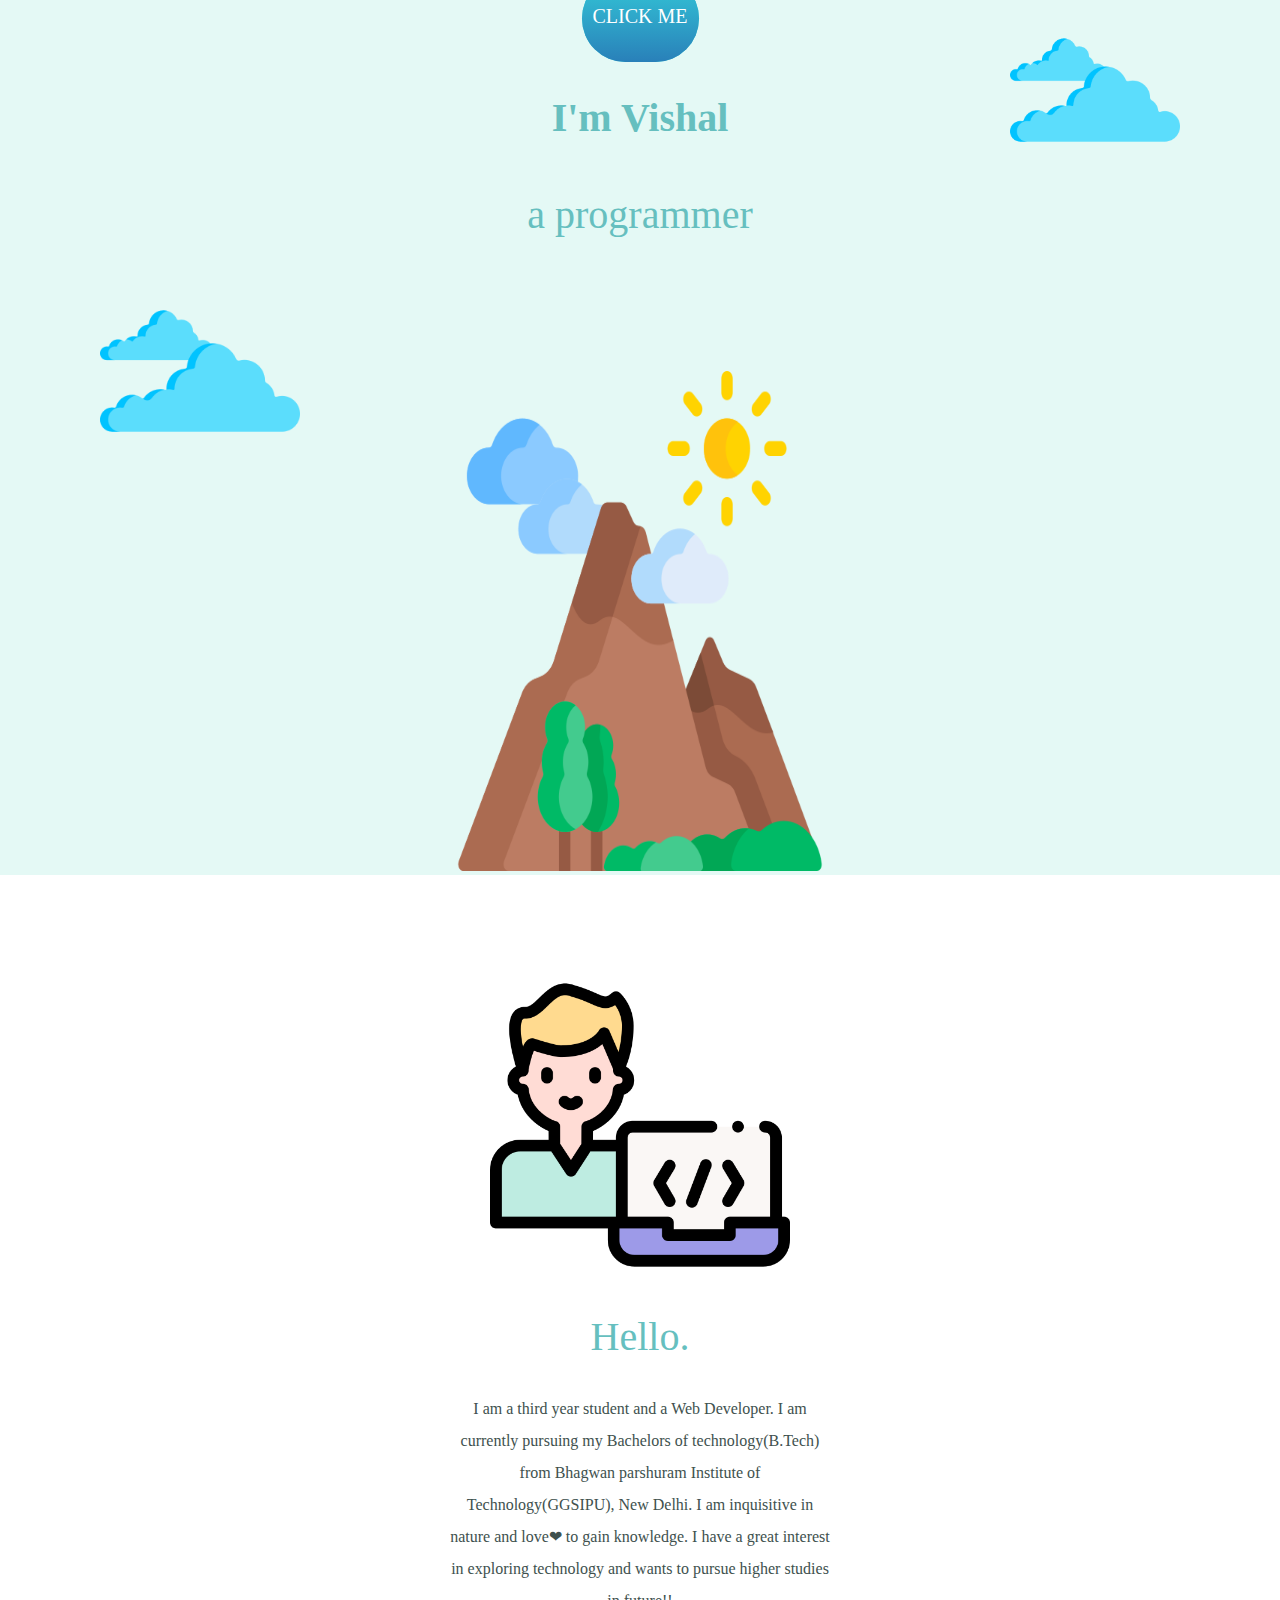
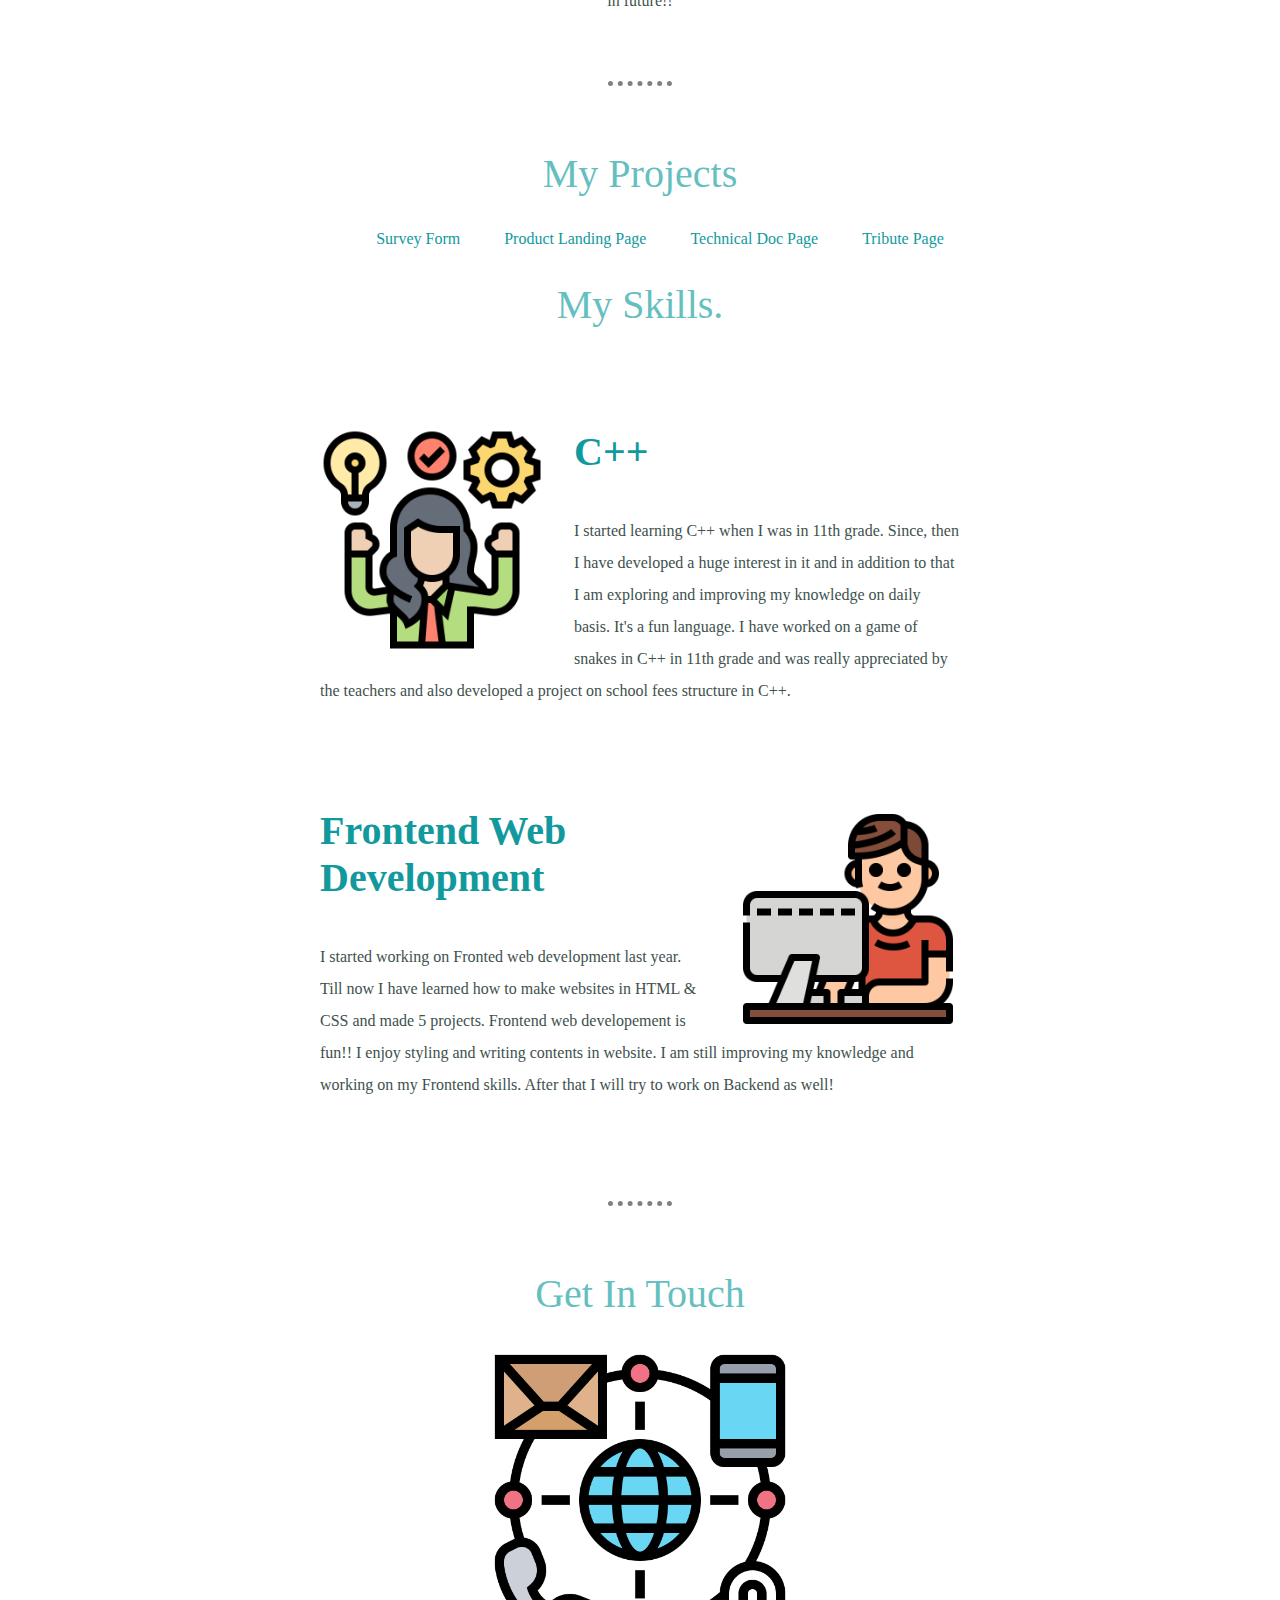
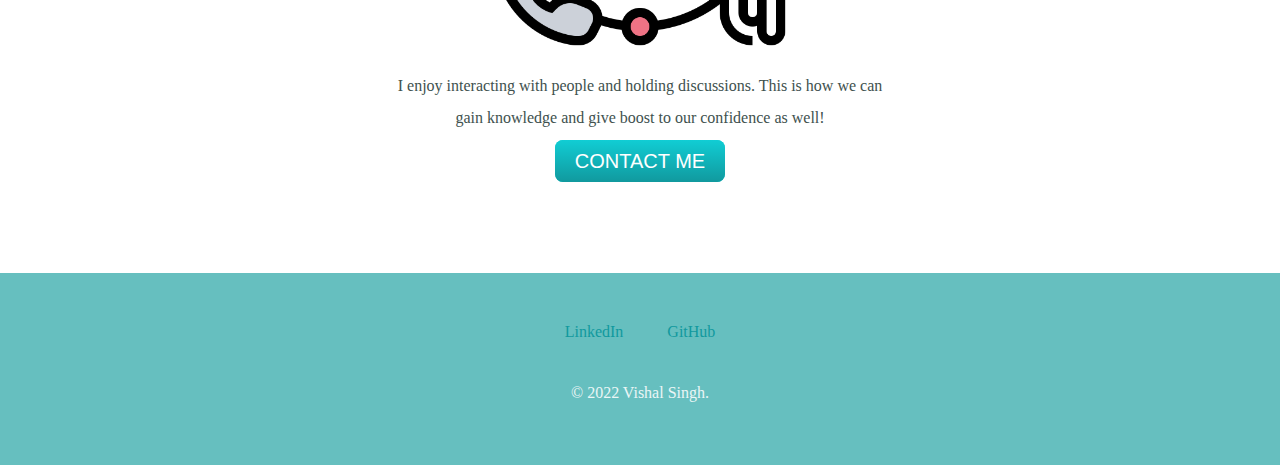
<file: MY SITE/index.html>
<!DOCTYPE html>
<html lang="en">
    <head>
        <meta charset="utf-8"> <!--meta element with a character set setting it to utf-8-->
        <!--meta tag gives extra metadata or associated data to the HTML doc
        and in this case we are telling the browser when it opens up this file that all the 
        text inside our webpage is encoded using the UTF-8 encoding system for to be rendered correctly
        .There are many characters like utf-8. utf-8 is the standard encoding for HTML 5.Reason is that it
        includes all of those international symbols, every single symbol that is encoded in the Unicode character set-->
        <title>VISHAL'S final WEBSITE</title>
        <link rel="stylesheet" href="styles.css">
        <link rel="icon" href="https://svn.apache.org/repos/infra/websites/production/www/content/favicons/apple-touch-icon.png">
        <!--It is done to ensure maximum compatibility-->
    </head>

    <body>
        <div class="top-container">
            <a class="btn btn-click" href="dark_index.html">CLICK ME</a>
            <img class = "top-cloud" src="cloud.png" alt="cloud-img">
            <h1>I'm Vishal</h1>
            <h2>a programmer</h2>
            <img class = "bottom-cloud" src="cloud.png" alt="cloud-img">
            <img class = "mountain" src="mountain (1).png" alt="mountain-img">
        </div>

        <div class="middle-container">
            
            <div class="profile">
              <img class = "boy" src="boy.png" alt="boy">
              <h2>Hello.</h2>
              <p class = "intro">I am a third year student and a Web Developer. I am currently pursuing my Bachelors of technology(B.Tech) from
                Bhagwan parshuram Institute of Technology(GGSIPU), New Delhi. I am inquisitive in nature and love❤ to gain knowledge.
                I have a great interest in exploring technology and wants to pursue higher studies in future!!
              </p>
            </div>
            <hr>
            <div class="linking websites">
              <p> <h2>My Projects</h2></p>
              <div class="myDivElement">
                <ul>
                 
                  <li>
                    <a href = "../MY SITE/SURVEY FORM/index_form.html"> Survey Form</a>
                  </li>
                  <li>
                    <a href = "../MY SITE/productlandingPage/index.html"> Product Landing Page</a>
                  </li>
                  <li>
                    <a href = "../MY SITE/TechnicalDocPage/index.html"> Technical Doc Page</a>
                  </li>
                  <li>
                    <a href = "../MY SITE/Tributepage/index.html"> Tribute Page</a>
                  </li>
                  
                </ul>
                </div>

            </div>
            <div class="skills">
              <h2>My Skills.</h2>
             
              <div class="skill-row">
                <img class="skills_girl" src="skills.png" alt="skills-img">
                <h3>C++</h3>
                <p>I started learning C++ when I was in 11th grade. Since, then I have developed a huge interest in it
                   and in addition to that I am exploring and improving my knowledge on daily basis. It's a fun language. I have worked on a game of snakes in C++ in 11th grade
                   and was really appreciated by the teachers and also developed a project on school fees structure in C++.
                    </p>
              </div>
              
              <div class="skill-row">
                <img class="computer" src="computer.png" alt="computer-img">
                <h3>Frontend Web Development</h3>
                <p>I started working on Fronted web development last year.
                  Till now I have learned how to make websites in HTML & CSS and made 5 projects.
                  Frontend web developement is fun!! I enjoy styling and writing contents in website. I am still improving
                  my knowledge and working on my Frontend skills. After that I will try to work on Backend as well!
                </p>
              </div>
            </div>
            
            <hr>
            
            <div class="contact-me">
              <h2>Get In Touch</h2>
              <img class = "contact" src="contact.png" alt="contact">
              <p>I enjoy interacting with people and holding discussions. This is how we can gain knowledge 
                and give boost to our confidence as well! </p>
              <a class="btn" href="mailto:name@email.com">CONTACT ME</a>
            </div>
          </div>
          
          
          <div class="bottom-container">
            <a class="footer-link" href="https://www.linkedin.com/in/vishal-singh-307973182">LinkedIn</a>
            <a class="footer-link" href="https://github.com/vishalsingh00">GitHub</a>
            
            <p class="copyright"> © 2022 Vishal Singh.</p>
          </div>
          
    </body>
</html>
</file>
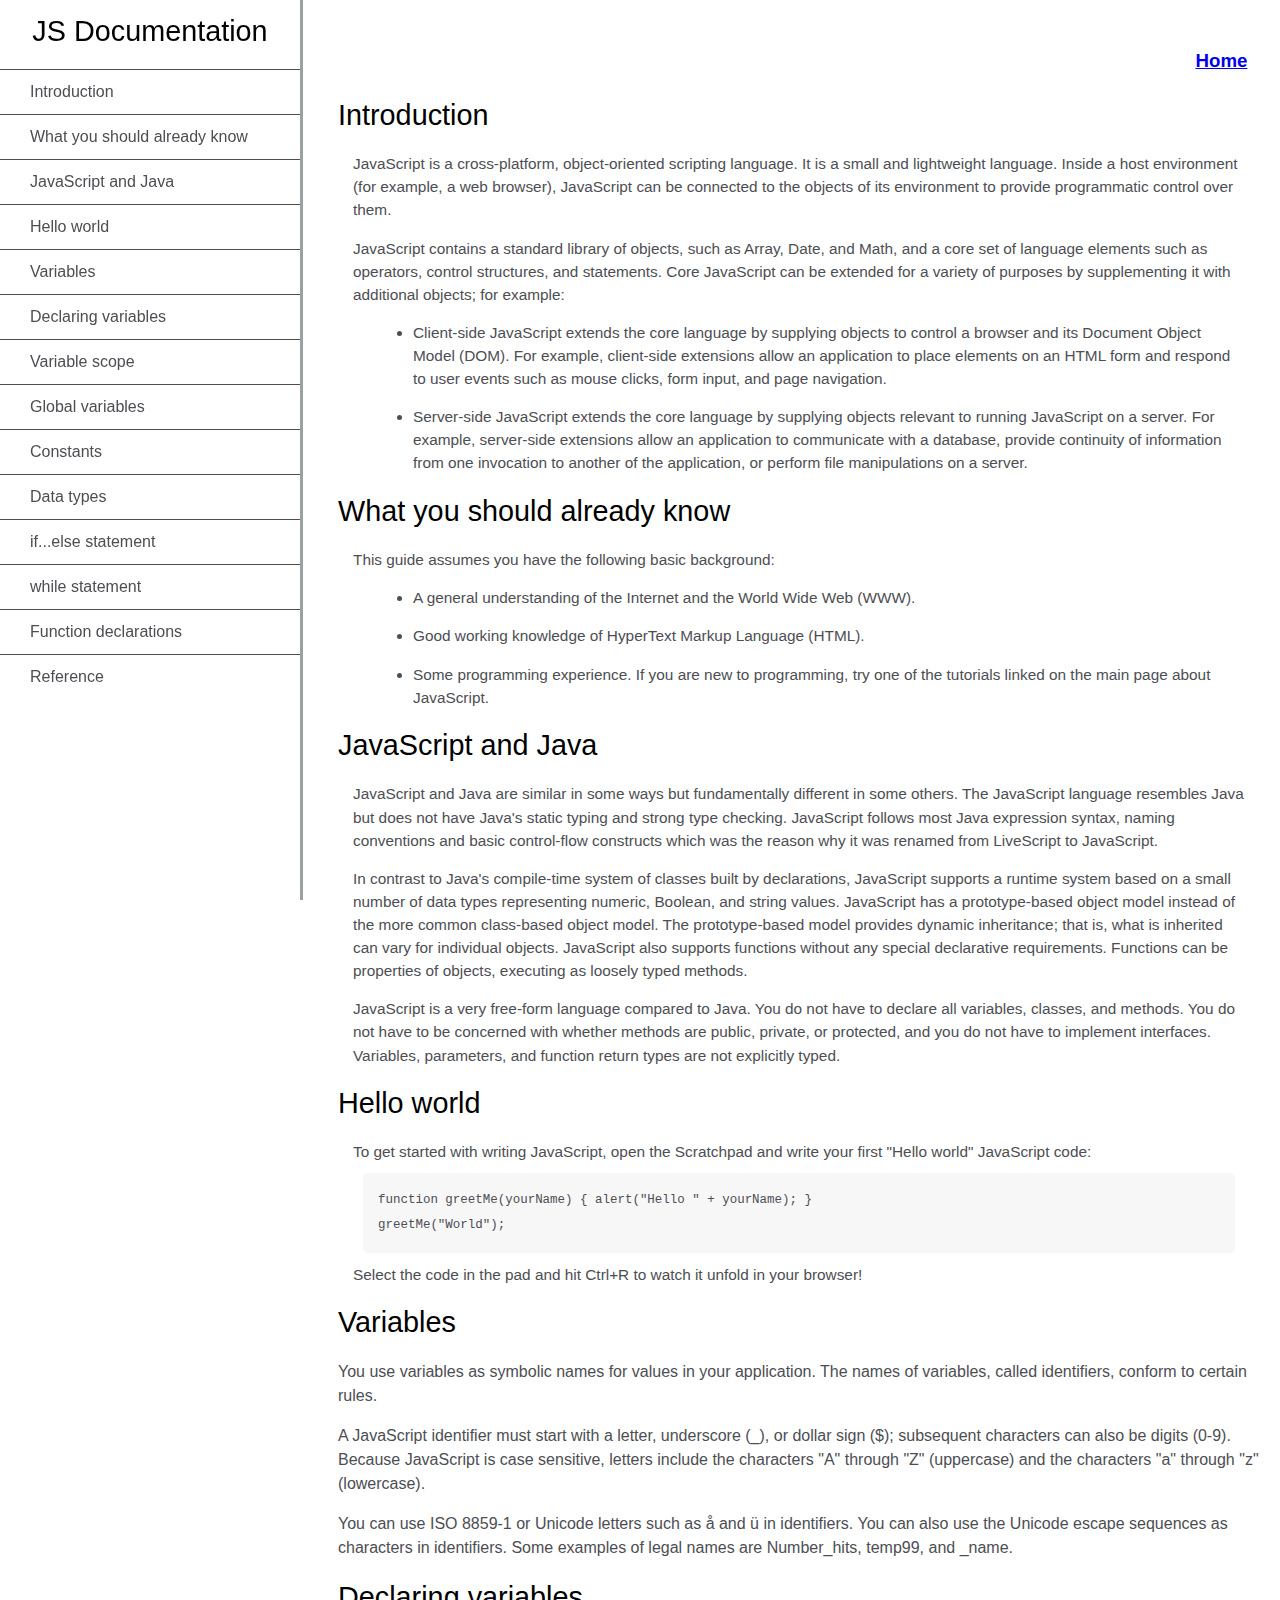
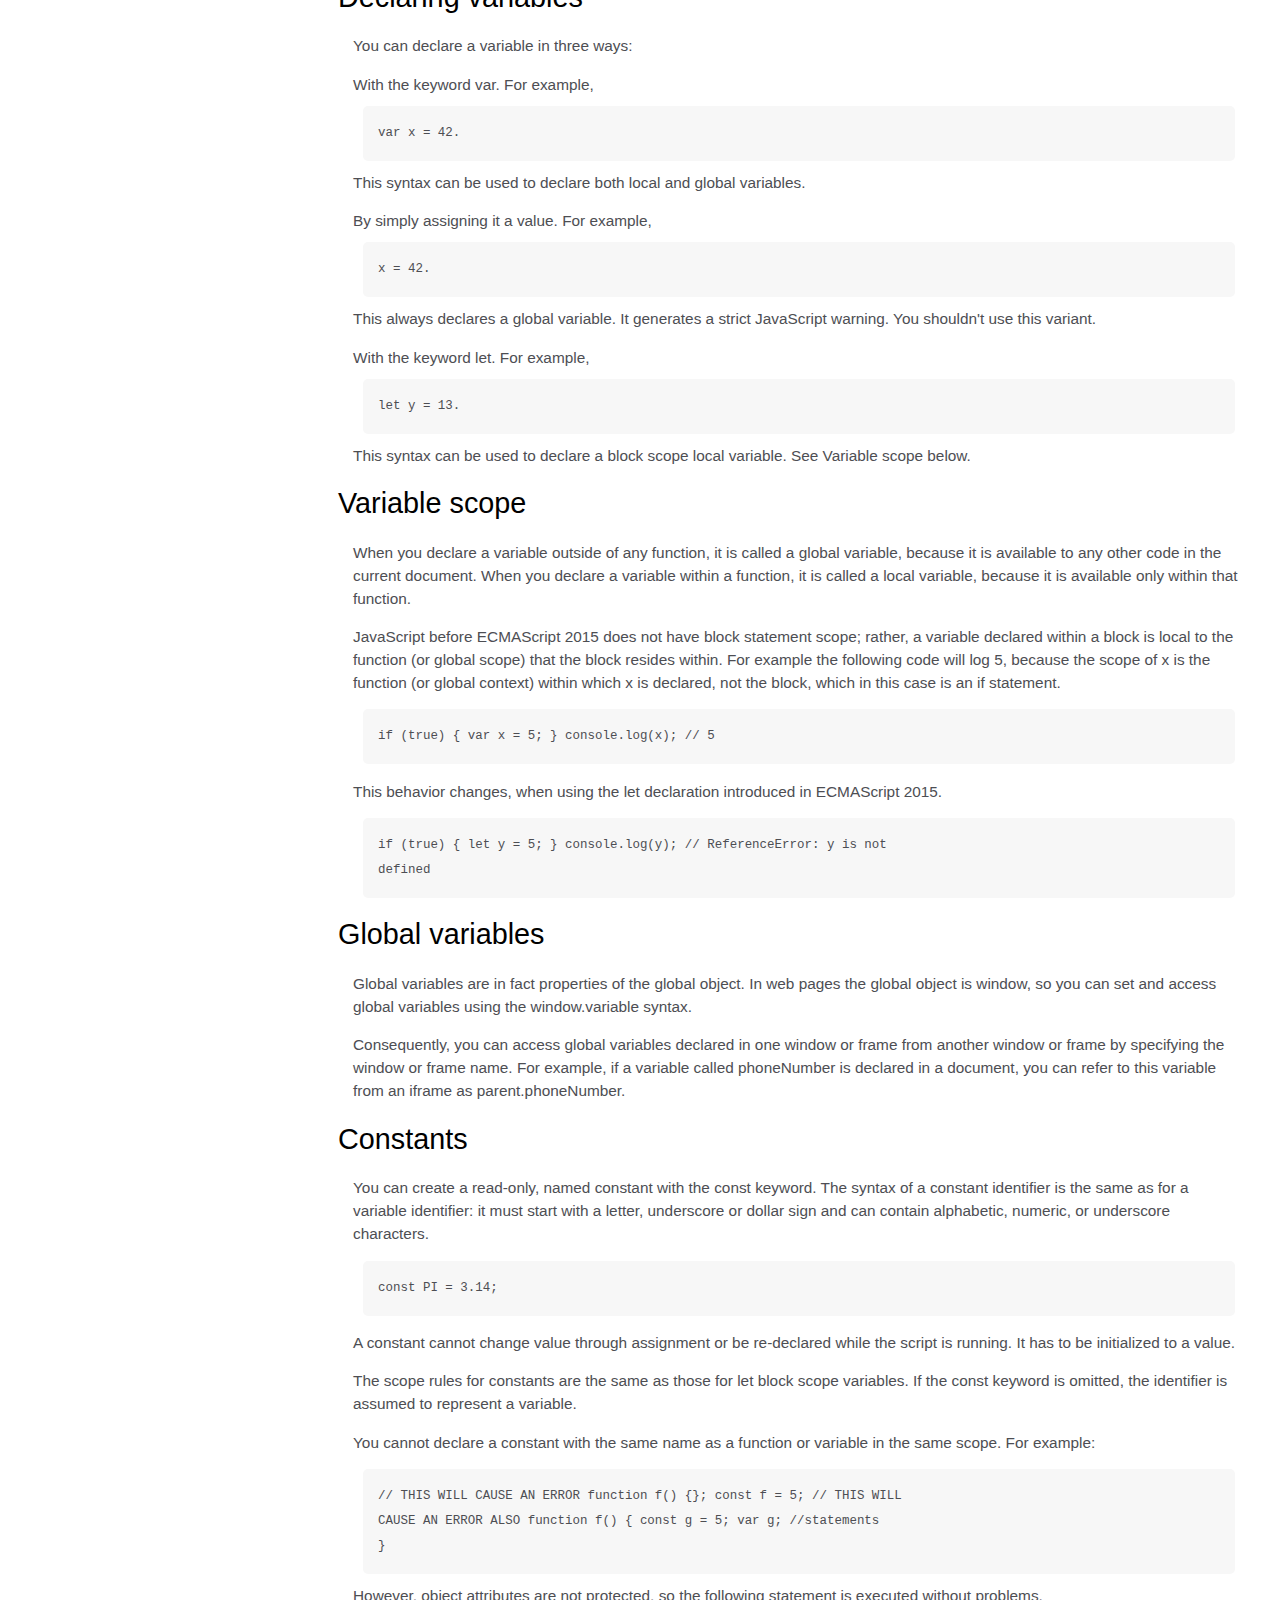
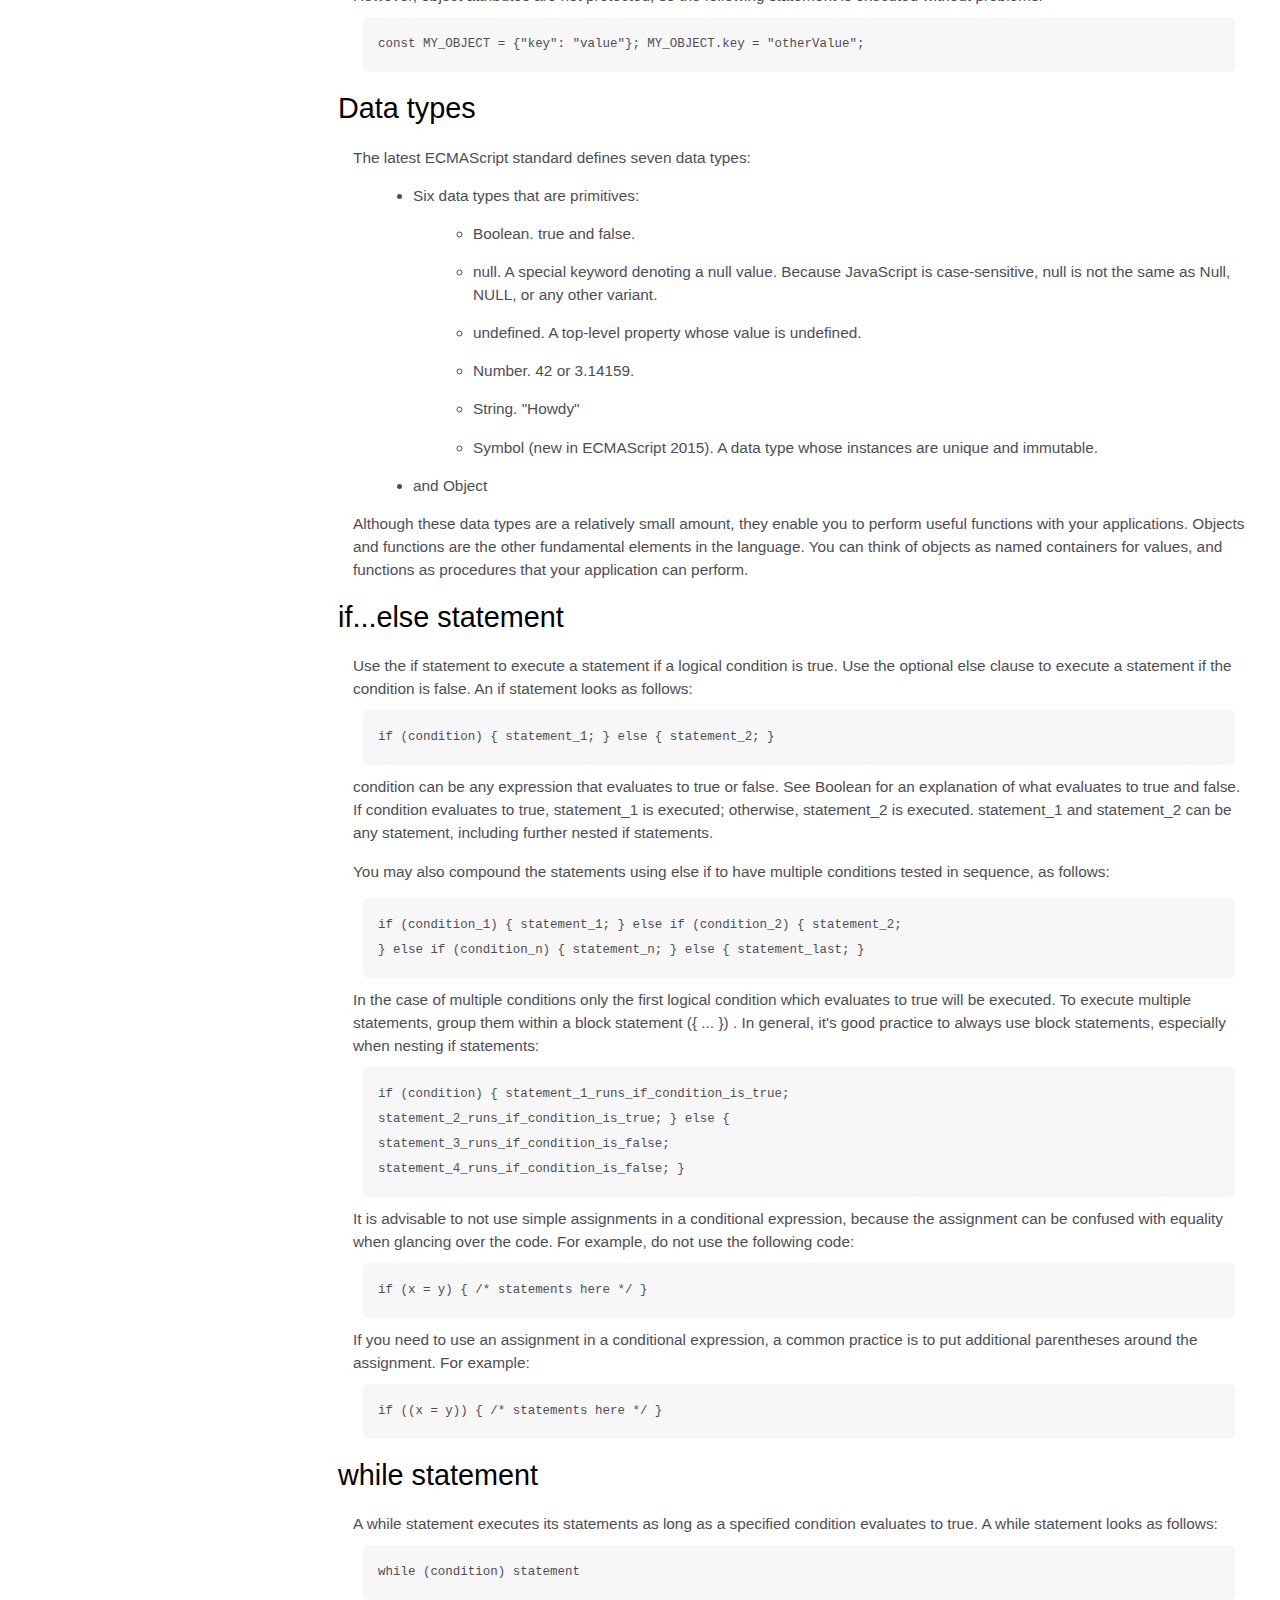
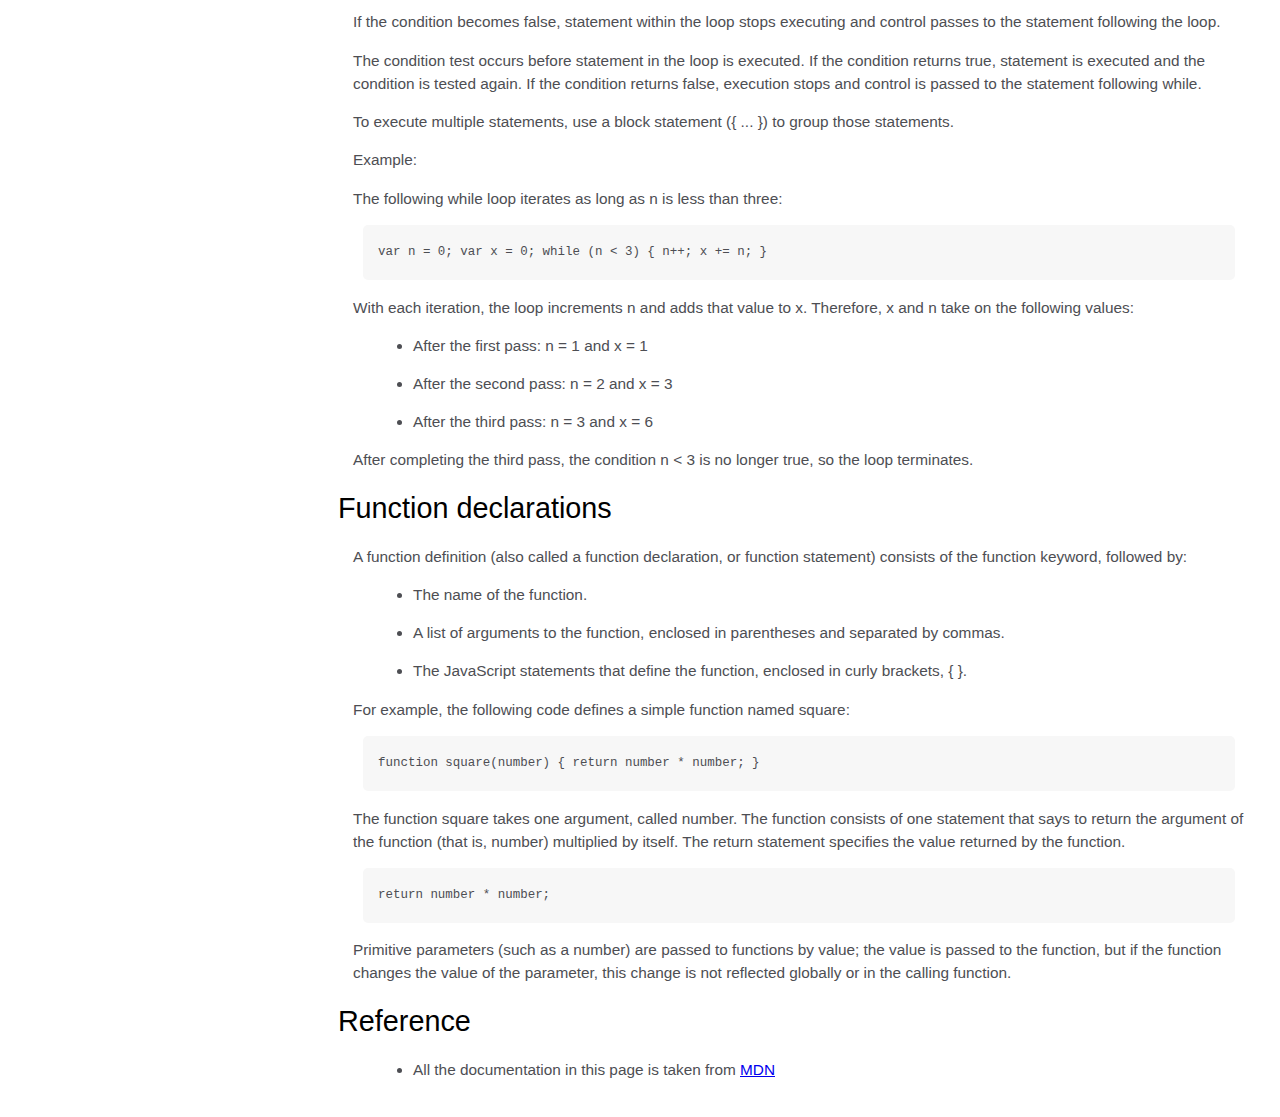
<file: TechnicalDocPage​/index.html>
<html>
  <head>
  <title>tech doc</title>
  <link rel="stylesheet" href="styles.css">
  </head>
<nav id="navbar">
  <header>JS Documentation</header>
  <ul>
    <li><a class="nav-link" href="#Introduction">Introduction</a></li>
    <li>
      <a class="nav-link" href="#What_you_should_already_know"
        >What you should already know</a
      >
    </li>
    <li>
      <a class="nav-link" href="#JavaScript_and_Java">JavaScript and Java</a>
    </li>
    <li><a class="nav-link" href="#Hello_world">Hello world</a></li>
    <li><a class="nav-link" href="#Variables">Variables</a></li>
    <li>
      <a class="nav-link" href="#Declaring_variables">Declaring variables</a>
    </li>
    <li><a class="nav-link" href="#Variable_scope">Variable scope</a></li>
    <li><a class="nav-link" href="#Global_variables">Global variables</a></li>
    <li><a class="nav-link" href="#Constants">Constants</a></li>
    <li><a class="nav-link" href="#Data_types">Data types</a></li>
    <li>
      <a class="nav-link" href="#if...else_statement">if...else statement</a>
    </li>
    <li><a class="nav-link" href="#while_statement">while statement</a></li>
    <li>
      <a class="nav-link" href="#Function_declarations"
        >Function declarations</a
      >
    </li>
    <li><a class="nav-link" href="#Reference">Reference</a></li>
  </ul>
</nav>
<main id="main-doc">
  <h3>
    <a href ="../MY SITE/index.html" style="margin-left:93%"> Home</a>
  </h3>
  <section class="main-section" id="Introduction">
    <header>Introduction</header>
    <article>
      <p>
        JavaScript is a cross-platform, object-oriented scripting language. It
        is a small and lightweight language. Inside a host environment (for
        example, a web browser), JavaScript can be connected to the objects of
        its environment to provide programmatic control over them.
      </p>

      <p>
        JavaScript contains a standard library of objects, such as Array, Date,
        and Math, and a core set of language elements such as operators, control
        structures, and statements. Core JavaScript can be extended for a
        variety of purposes by supplementing it with additional objects; for
        example:
      </p>
      <ul>
        <li>
          Client-side JavaScript extends the core language by supplying objects
          to control a browser and its Document Object Model (DOM). For example,
          client-side extensions allow an application to place elements on an
          HTML form and respond to user events such as mouse clicks, form input,
          and page navigation.
        </li>
        <li>
          Server-side JavaScript extends the core language by supplying objects
          relevant to running JavaScript on a server. For example, server-side
          extensions allow an application to communicate with a database,
          provide continuity of information from one invocation to another of
          the application, or perform file manipulations on a server.
        </li>
      </ul>
    </article>
  </section>
  <section class="main-section" id="What_you_should_already_know">
    <header>What you should already know</header>
    <article>
      <p>This guide assumes you have the following basic background:</p>

      <ul type>
        <li>
          A general understanding of the Internet and the World Wide Web (WWW).
        </li>
        <li>Good working knowledge of HyperText Markup Language (HTML).</li>
        <li>
          Some programming experience. If you are new to programming, try one of
          the tutorials linked on the main page about JavaScript.
        </li>
      </ul>
    </article>
  </section>
  <section class="main-section" id="JavaScript_and_Java">
    <header>JavaScript and Java</header>
    <article>
      <p>
        JavaScript and Java are similar in some ways but fundamentally different
        in some others. The JavaScript language resembles Java but does not have
        Java's static typing and strong type checking. JavaScript follows most
        Java expression syntax, naming conventions and basic control-flow
        constructs which was the reason why it was renamed from LiveScript to
        JavaScript.
      </p>

      <p>
        In contrast to Java's compile-time system of classes built by
        declarations, JavaScript supports a runtime system based on a small
        number of data types representing numeric, Boolean, and string values.
        JavaScript has a prototype-based object model instead of the more common
        class-based object model. The prototype-based model provides dynamic
        inheritance; that is, what is inherited can vary for individual objects.
        JavaScript also supports functions without any special declarative
        requirements. Functions can be properties of objects, executing as
        loosely typed methods.
      </p>
      <p>
        JavaScript is a very free-form language compared to Java. You do not
        have to declare all variables, classes, and methods. You do not have to
        be concerned with whether methods are public, private, or protected, and
        you do not have to implement interfaces. Variables, parameters, and
        function return types are not explicitly typed.
      </p>
    </article>
  </section>
  <section class="main-section" id="Hello_world">
    <header>Hello world</header>
    <article>
      To get started with writing JavaScript, open the Scratchpad and write your
      first "Hello world" JavaScript code:
      <code
        >function greetMe(yourName) { alert("Hello " + yourName); }
        greetMe("World");
      </code>

      Select the code in the pad and hit Ctrl+R to watch it unfold in your
      browser!
    </article>
  </section>
  <section class="main-section" id="Variables">
    <header>Variables</header>
    <p>
      You use variables as symbolic names for values in your application. The
      names of variables, called identifiers, conform to certain rules.
    </p>
    <p>
      A JavaScript identifier must start with a letter, underscore (_), or
      dollar sign ($); subsequent characters can also be digits (0-9). Because
      JavaScript is case sensitive, letters include the characters "A" through
      "Z" (uppercase) and the characters "a" through "z" (lowercase).
    </p>
    <p>
      You can use ISO 8859-1 or Unicode letters such as å and ü in identifiers.
      You can also use the Unicode escape sequences as characters in
      identifiers. Some examples of legal names are Number_hits, temp99, and
      _name.
    </p>
  </section>
  <section class="main-section" id="Declaring_variables">
    <header>Declaring variables</header>
    <article>
      You can declare a variable in three ways:
      <p>
        With the keyword var. For example, <code>var x = 42.</code> This syntax
        can be used to declare both local and global variables.
      </p>
      <p>
        By simply assigning it a value. For example, <code>x = 42.</code> This
        always declares a global variable. It generates a strict JavaScript
        warning. You shouldn't use this variant.
      </p>
      <p>
        With the keyword let. For example,<code> let y = 13.</code> This syntax
        can be used to declare a block scope local variable. See Variable scope
        below.
      </p>
    </article>
  </section>
  <section class="main-section" id="Variable_scope">
    <header>Variable scope</header>
    <article>
      <p>
        When you declare a variable outside of any function, it is called a
        global variable, because it is available to any other code in the
        current document. When you declare a variable within a function, it is
        called a local variable, because it is available only within that
        function.
      </p>

      <p>
        JavaScript before ECMAScript 2015 does not have block statement scope;
        rather, a variable declared within a block is local to the function (or
        global scope) that the block resides within. For example the following
        code will log 5, because the scope of x is the function (or global
        context) within which x is declared, not the block, which in this case
        is an if statement.
      </p>
      <code>if (true) { var x = 5; } console.log(x); // 5</code>
      <p>
        This behavior changes, when using the let declaration introduced in
        ECMAScript 2015.
      </p>

      <code
        >if (true) { let y = 5; } console.log(y); // ReferenceError: y is not
        defined</code
      >
    </article>
  </section>
  <section class="main-section" id="Global_variables">
    <header>Global variables</header>
    <article>
      <p>
        Global variables are in fact properties of the global object. In web
        pages the global object is window, so you can set and access global
        variables using the window.variable syntax.
      </p>

      <p>
        Consequently, you can access global variables declared in one window or
        frame from another window or frame by specifying the window or frame
        name. For example, if a variable called phoneNumber is declared in a
        document, you can refer to this variable from an iframe as
        parent.phoneNumber.
      </p>
    </article>
  </section>
  <section class="main-section" id="Constants">
    <header>Constants</header>
    <article>
      <p>
        You can create a read-only, named constant with the const keyword. The
        syntax of a constant identifier is the same as for a variable
        identifier: it must start with a letter, underscore or dollar sign and
        can contain alphabetic, numeric, or underscore characters.
      </p>

      <code>const PI = 3.14;</code>
      <p>
        A constant cannot change value through assignment or be re-declared
        while the script is running. It has to be initialized to a value.
      </p>

      <p>
        The scope rules for constants are the same as those for let block scope
        variables. If the const keyword is omitted, the identifier is assumed to
        represent a variable.
      </p>

      <p>
        You cannot declare a constant with the same name as a function or
        variable in the same scope. For example:
      </p>

      <code
        >// THIS WILL CAUSE AN ERROR function f() {}; const f = 5; // THIS WILL
        CAUSE AN ERROR ALSO function f() { const g = 5; var g; //statements
        }</code
      >
      However, object attributes are not protected, so the following statement
      is executed without problems.
      <code
        >const MY_OBJECT = {"key": "value"}; MY_OBJECT.key = "otherValue";</code
      >
    </article>
  </section>
  <section class="main-section" id="Data_types">
    <header>Data types</header>
    <article>
      <p>The latest ECMAScript standard defines seven data types:</p>
      <ul>
        <li>
          <p>Six data types that are primitives:</p>
          <ul>
            <li>Boolean. true and false.</li>
            <li>
              null. A special keyword denoting a null value. Because JavaScript
              is case-sensitive, null is not the same as Null, NULL, or any
              other variant.
            </li>
            <li>undefined. A top-level property whose value is undefined.</li>
            <li>Number. 42 or 3.14159.</li>
            <li>String. "Howdy"</li>
            <li>
              Symbol (new in ECMAScript 2015). A data type whose instances are
              unique and immutable.
            </li>
          </ul>
        </li>

        <li>and Object</li>
      </ul>
      Although these data types are a relatively small amount, they enable you
      to perform useful functions with your applications. Objects and functions
      are the other fundamental elements in the language. You can think of
      objects as named containers for values, and functions as procedures that
      your application can perform.
    </article>
  </section>
  <section class="main-section" id="if...else_statement">
    <header>if...else statement</header>
    <article>
      Use the if statement to execute a statement if a logical condition is
      true. Use the optional else clause to execute a statement if the condition
      is false. An if statement looks as follows:

      <code>if (condition) { statement_1; } else { statement_2; }</code>
      condition can be any expression that evaluates to true or false. See
      Boolean for an explanation of what evaluates to true and false. If
      condition evaluates to true, statement_1 is executed; otherwise,
      statement_2 is executed. statement_1 and statement_2 can be any statement,
      including further nested if statements.
      <p>
        You may also compound the statements using else if to have multiple
        conditions tested in sequence, as follows:
      </p>
      <code
        >if (condition_1) { statement_1; } else if (condition_2) { statement_2;
        } else if (condition_n) { statement_n; } else { statement_last; }
      </code>
      In the case of multiple conditions only the first logical condition which
      evaluates to true will be executed. To execute multiple statements, group
      them within a block statement ({ ... }) . In general, it's good practice
      to always use block statements, especially when nesting if statements:

      <code
        >if (condition) { statement_1_runs_if_condition_is_true;
        statement_2_runs_if_condition_is_true; } else {
        statement_3_runs_if_condition_is_false;
        statement_4_runs_if_condition_is_false; }</code
      >
      It is advisable to not use simple assignments in a conditional expression,
      because the assignment can be confused with equality when glancing over
      the code. For example, do not use the following code:
      <code>if (x = y) { /* statements here */ }</code> If you need to use an
      assignment in a conditional expression, a common practice is to put
      additional parentheses around the assignment. For example:

      <code>if ((x = y)) { /* statements here */ }</code>
    </article>
  </section>
  <section class="main-section" id="while_statement">
    <header>while statement</header>
    <article>
      A while statement executes its statements as long as a specified condition
      evaluates to true. A while statement looks as follows:

      <code>while (condition) statement</code> If the condition becomes false,
      statement within the loop stops executing and control passes to the
      statement following the loop.

      <p>
        The condition test occurs before statement in the loop is executed. If
        the condition returns true, statement is executed and the condition is
        tested again. If the condition returns false, execution stops and
        control is passed to the statement following while.
      </p>

      <p>
        To execute multiple statements, use a block statement ({ ... }) to group
        those statements.
      </p>

      Example:

      <p>The following while loop iterates as long as n is less than three:</p>

      <code>var n = 0; var x = 0; while (n &lt; 3) { n++; x += n; }</code>
      <p>
        With each iteration, the loop increments n and adds that value to x.
        Therefore, x and n take on the following values:
      </p>

      <ul>
        <li>After the first pass: n = 1 and x = 1</li>
        <li>After the second pass: n = 2 and x = 3</li>
        <li>After the third pass: n = 3 and x = 6</li>
      </ul>
      <p>
        After completing the third pass, the condition n &lt; 3 is no longer
        true, so the loop terminates.
      </p>
    </article>
  </section>
  <section class="main-section" id="Function_declarations">
    <header>Function declarations</header>
    <article>
      A function definition (also called a function declaration, or function
      statement) consists of the function keyword, followed by:

      <ul>
        <li>The name of the function.</li>
        <li>
          A list of arguments to the function, enclosed in parentheses and
          separated by commas.
        </li>
        <li>
          The JavaScript statements that define the function, enclosed in curly
          brackets, { }.
        </li>
      </ul>
      <p>
        For example, the following code defines a simple function named square:
      </p>

      <code>function square(number) { return number * number; }</code>
      <p>
        The function square takes one argument, called number. The function
        consists of one statement that says to return the argument of the
        function (that is, number) multiplied by itself. The return statement
        specifies the value returned by the function.
      </p>
      <code>return number * number;</code>
      <p>
        Primitive parameters (such as a number) are passed to functions by
        value; the value is passed to the function, but if the function changes
        the value of the parameter, this change is not reflected globally or in
        the calling function.
      </p>
    </article>
  </section>
  <section class="main-section" id="Reference">
    <header>Reference</header>
    <article>
      <ul>
        <li>
          All the documentation in this page is taken from
          <a
            href="https://developer.mozilla.org/en-US/docs/Web/JavaScript/Guide"
            target="_blank"
            >MDN</a
          >
        </li>
      </ul>
    </article>
  </section>
</main>
</html>
</file>
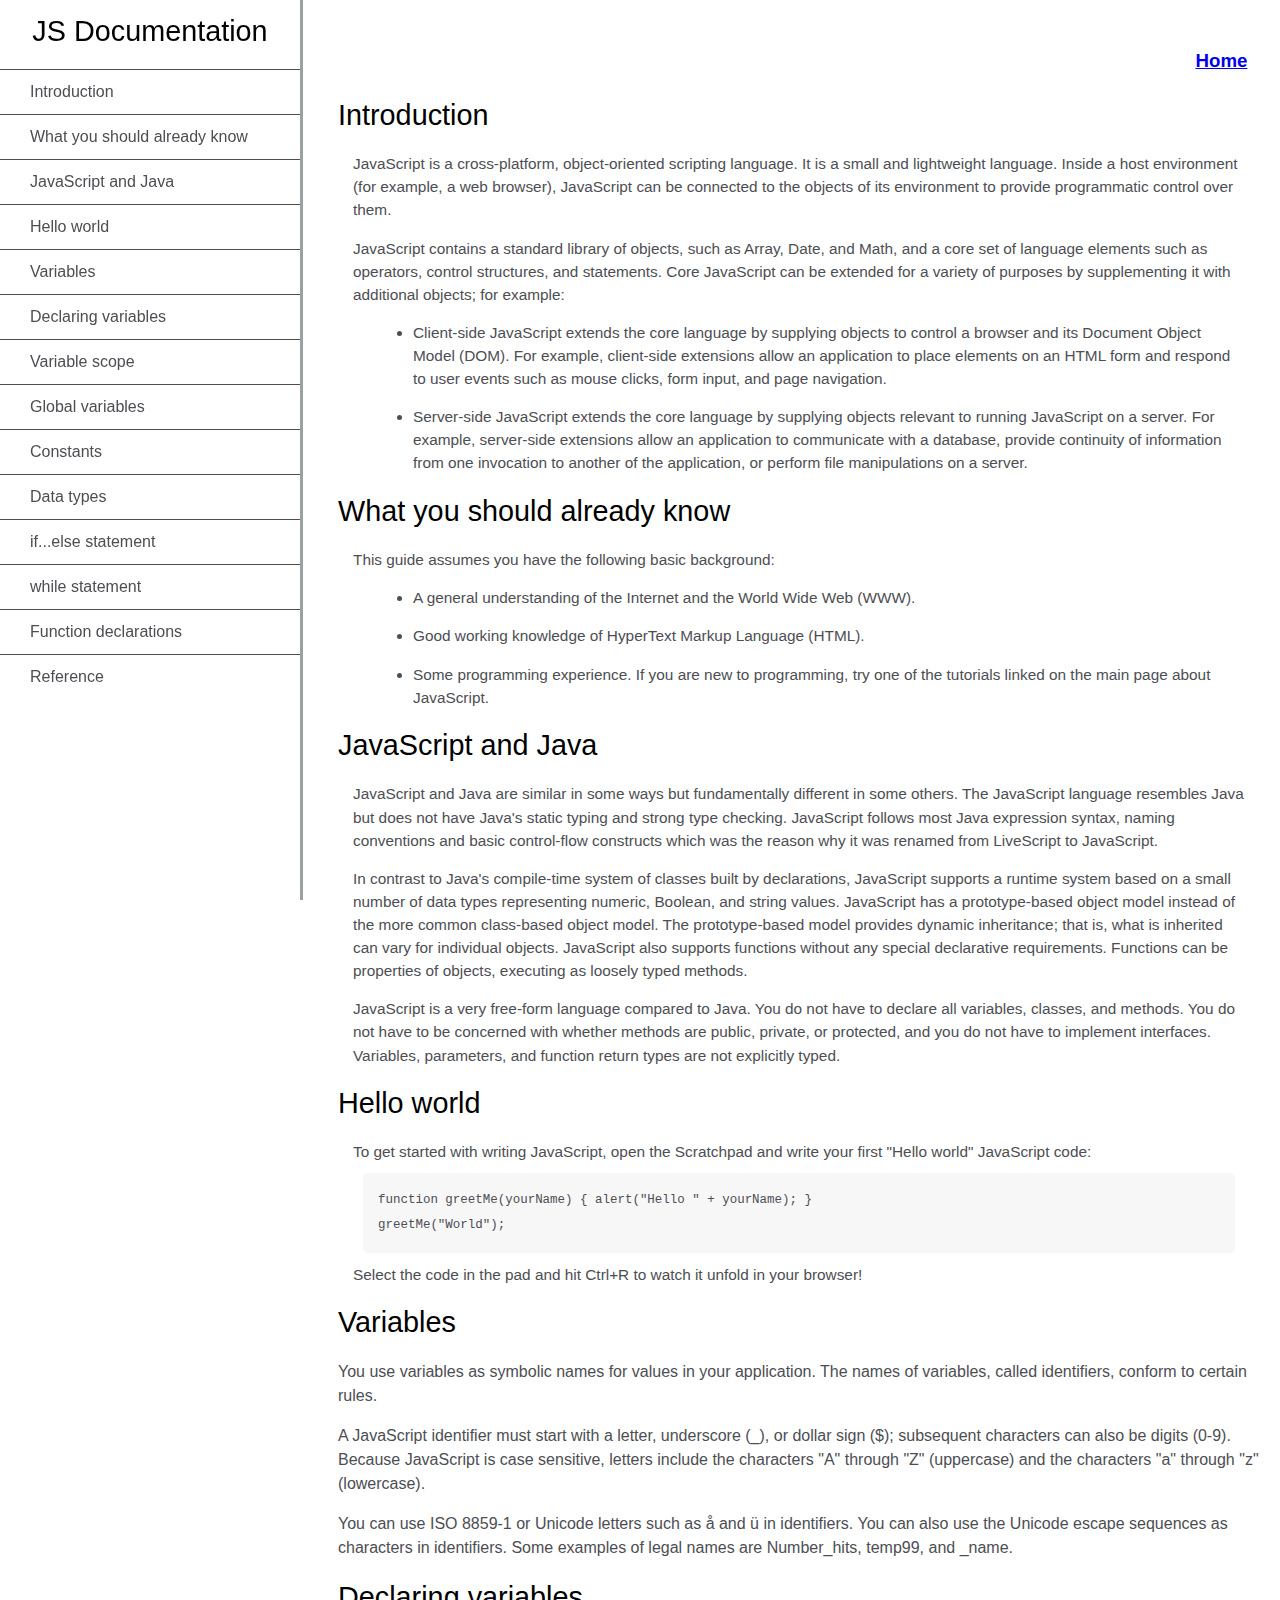
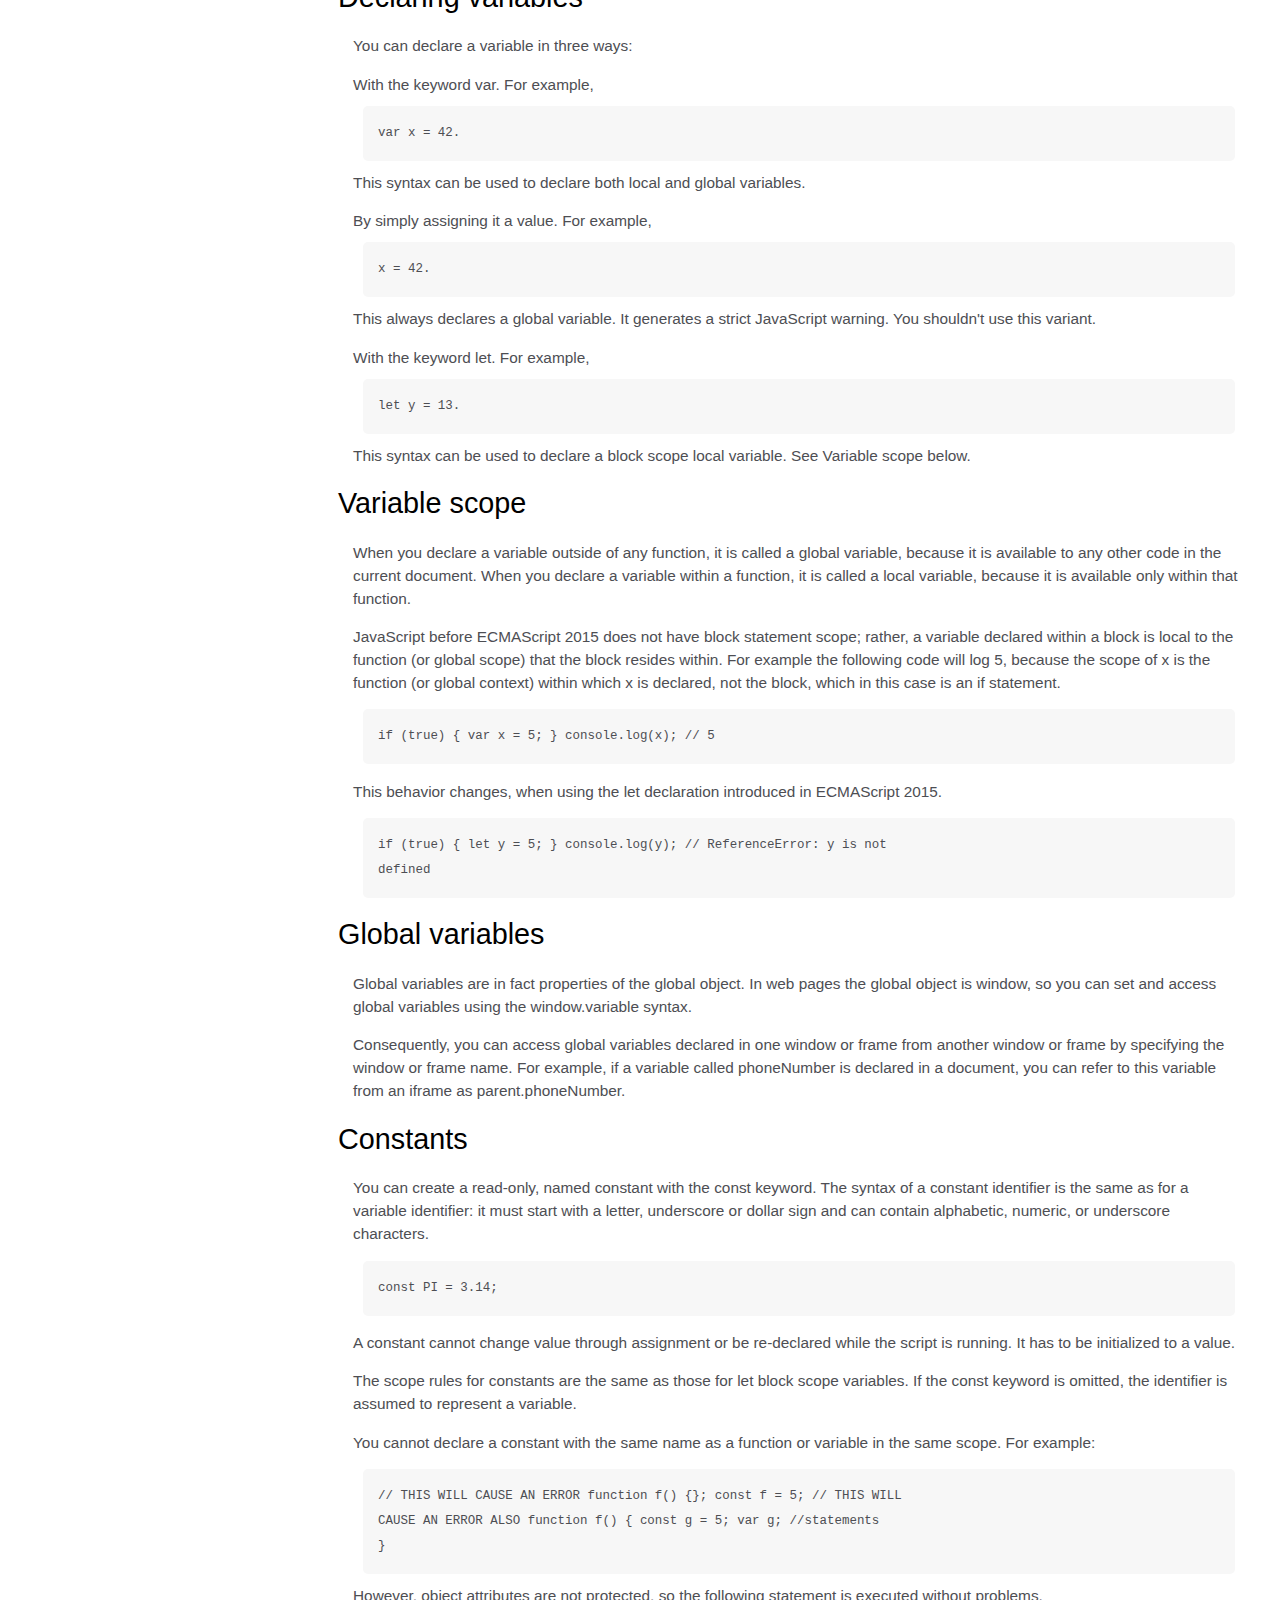
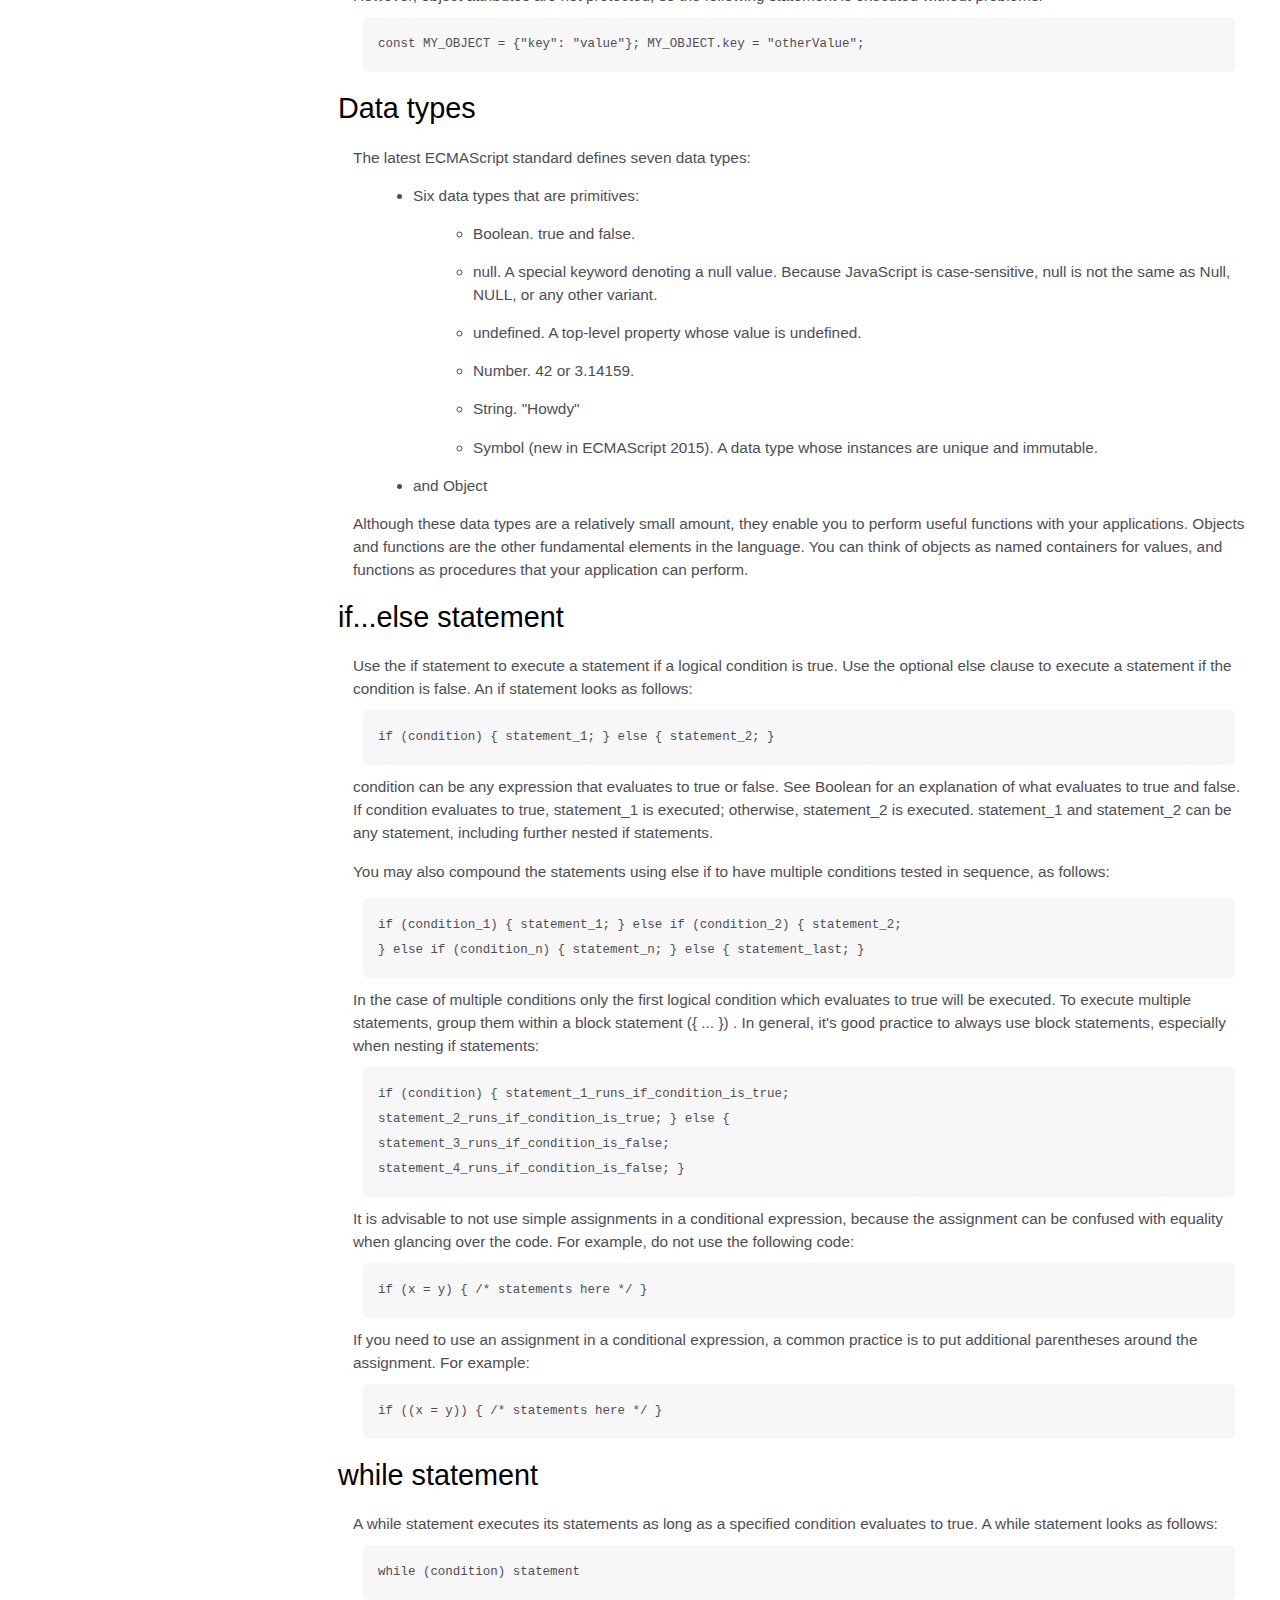
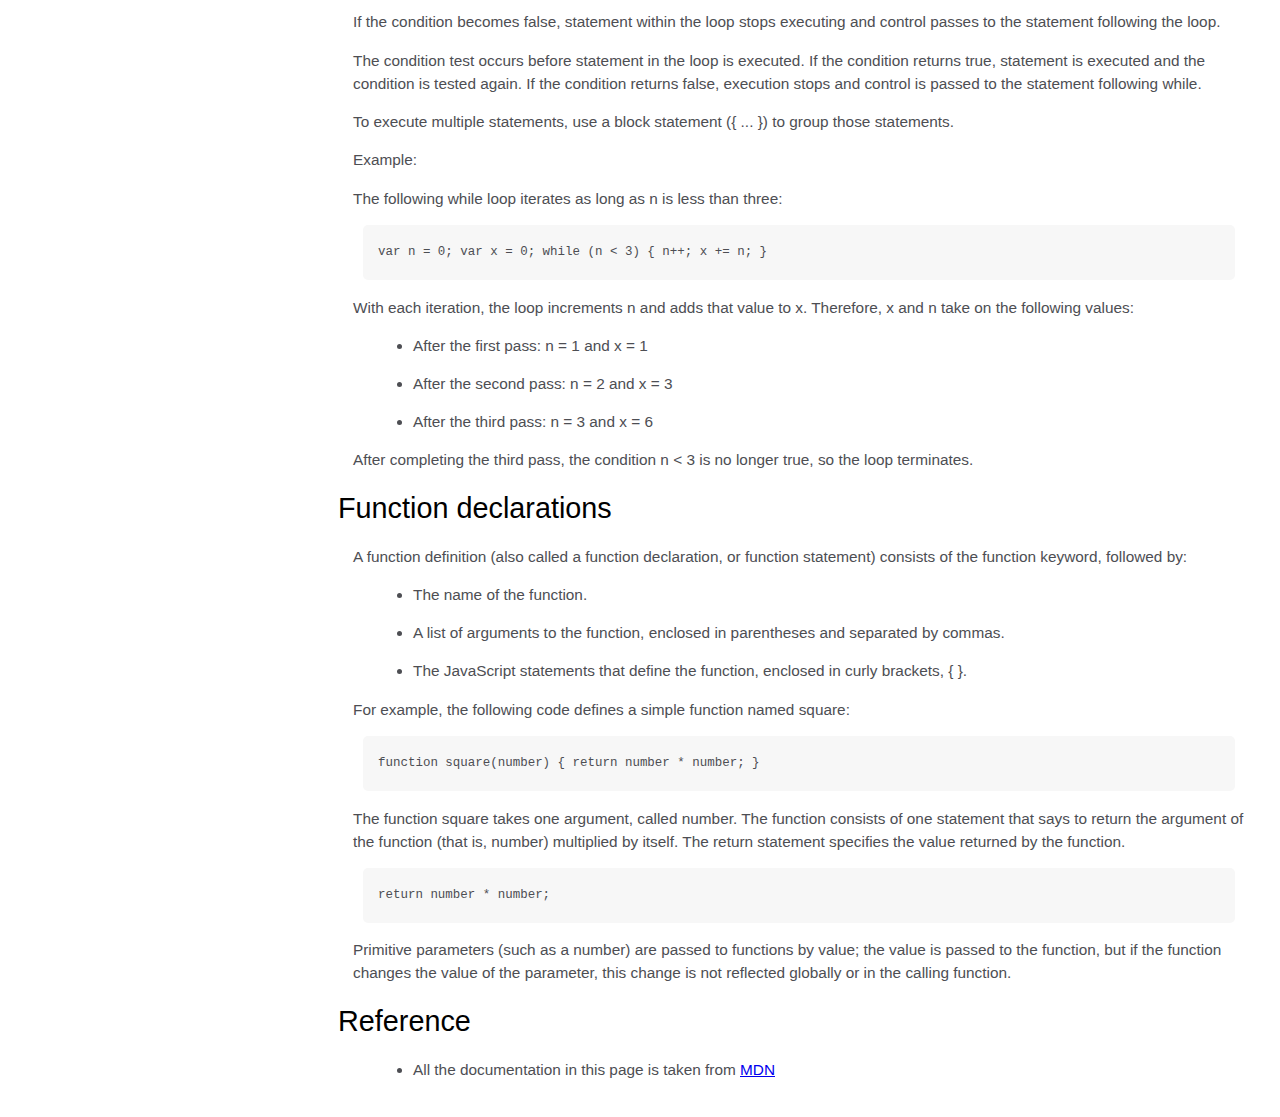
<file: MY SITE/TechnicalDocPage/index.html>
<html>
  <head>
  <title>tech doc</title>
  <link rel="stylesheet" href="styles.css">
  </head>
<nav id="navbar">
  <header>JS Documentation</header>
  <ul>
    <li><a class="nav-link" href="#Introduction">Introduction</a></li>
    <li>
      <a class="nav-link" href="#What_you_should_already_know"
        >What you should already know</a
      >
    </li>
    <li>
      <a class="nav-link" href="#JavaScript_and_Java">JavaScript and Java</a>
    </li>
    <li><a class="nav-link" href="#Hello_world">Hello world</a></li>
    <li><a class="nav-link" href="#Variables">Variables</a></li>
    <li>
      <a class="nav-link" href="#Declaring_variables">Declaring variables</a>
    </li>
    <li><a class="nav-link" href="#Variable_scope">Variable scope</a></li>
    <li><a class="nav-link" href="#Global_variables">Global variables</a></li>
    <li><a class="nav-link" href="#Constants">Constants</a></li>
    <li><a class="nav-link" href="#Data_types">Data types</a></li>
    <li>
      <a class="nav-link" href="#if...else_statement">if...else statement</a>
    </li>
    <li><a class="nav-link" href="#while_statement">while statement</a></li>
    <li>
      <a class="nav-link" href="#Function_declarations"
        >Function declarations</a
      >
    </li>
    <li><a class="nav-link" href="#Reference">Reference</a></li>
  </ul>
</nav>
<main id="main-doc">
  <h3>
    <a href ="../index.html" style="margin-left:93%"> Home</a>
  </h3>
  <section class="main-section" id="Introduction">
    <header>Introduction</header>
    <article>
      <p>
        JavaScript is a cross-platform, object-oriented scripting language. It
        is a small and lightweight language. Inside a host environment (for
        example, a web browser), JavaScript can be connected to the objects of
        its environment to provide programmatic control over them.
      </p>

      <p>
        JavaScript contains a standard library of objects, such as Array, Date,
        and Math, and a core set of language elements such as operators, control
        structures, and statements. Core JavaScript can be extended for a
        variety of purposes by supplementing it with additional objects; for
        example:
      </p>
      <ul>
        <li>
          Client-side JavaScript extends the core language by supplying objects
          to control a browser and its Document Object Model (DOM). For example,
          client-side extensions allow an application to place elements on an
          HTML form and respond to user events such as mouse clicks, form input,
          and page navigation.
        </li>
        <li>
          Server-side JavaScript extends the core language by supplying objects
          relevant to running JavaScript on a server. For example, server-side
          extensions allow an application to communicate with a database,
          provide continuity of information from one invocation to another of
          the application, or perform file manipulations on a server.
        </li>
      </ul>
    </article>
  </section>
  <section class="main-section" id="What_you_should_already_know">
    <header>What you should already know</header>
    <article>
      <p>This guide assumes you have the following basic background:</p>

      <ul type>
        <li>
          A general understanding of the Internet and the World Wide Web (WWW).
        </li>
        <li>Good working knowledge of HyperText Markup Language (HTML).</li>
        <li>
          Some programming experience. If you are new to programming, try one of
          the tutorials linked on the main page about JavaScript.
        </li>
      </ul>
    </article>
  </section>
  <section class="main-section" id="JavaScript_and_Java">
    <header>JavaScript and Java</header>
    <article>
      <p>
        JavaScript and Java are similar in some ways but fundamentally different
        in some others. The JavaScript language resembles Java but does not have
        Java's static typing and strong type checking. JavaScript follows most
        Java expression syntax, naming conventions and basic control-flow
        constructs which was the reason why it was renamed from LiveScript to
        JavaScript.
      </p>

      <p>
        In contrast to Java's compile-time system of classes built by
        declarations, JavaScript supports a runtime system based on a small
        number of data types representing numeric, Boolean, and string values.
        JavaScript has a prototype-based object model instead of the more common
        class-based object model. The prototype-based model provides dynamic
        inheritance; that is, what is inherited can vary for individual objects.
        JavaScript also supports functions without any special declarative
        requirements. Functions can be properties of objects, executing as
        loosely typed methods.
      </p>
      <p>
        JavaScript is a very free-form language compared to Java. You do not
        have to declare all variables, classes, and methods. You do not have to
        be concerned with whether methods are public, private, or protected, and
        you do not have to implement interfaces. Variables, parameters, and
        function return types are not explicitly typed.
      </p>
    </article>
  </section>
  <section class="main-section" id="Hello_world">
    <header>Hello world</header>
    <article>
      To get started with writing JavaScript, open the Scratchpad and write your
      first "Hello world" JavaScript code:
      <code
        >function greetMe(yourName) { alert("Hello " + yourName); }
        greetMe("World");
      </code>

      Select the code in the pad and hit Ctrl+R to watch it unfold in your
      browser!
    </article>
  </section>
  <section class="main-section" id="Variables">
    <header>Variables</header>
    <p>
      You use variables as symbolic names for values in your application. The
      names of variables, called identifiers, conform to certain rules.
    </p>
    <p>
      A JavaScript identifier must start with a letter, underscore (_), or
      dollar sign ($); subsequent characters can also be digits (0-9). Because
      JavaScript is case sensitive, letters include the characters "A" through
      "Z" (uppercase) and the characters "a" through "z" (lowercase).
    </p>
    <p>
      You can use ISO 8859-1 or Unicode letters such as å and ü in identifiers.
      You can also use the Unicode escape sequences as characters in
      identifiers. Some examples of legal names are Number_hits, temp99, and
      _name.
    </p>
  </section>
  <section class="main-section" id="Declaring_variables">
    <header>Declaring variables</header>
    <article>
      You can declare a variable in three ways:
      <p>
        With the keyword var. For example, <code>var x = 42.</code> This syntax
        can be used to declare both local and global variables.
      </p>
      <p>
        By simply assigning it a value. For example, <code>x = 42.</code> This
        always declares a global variable. It generates a strict JavaScript
        warning. You shouldn't use this variant.
      </p>
      <p>
        With the keyword let. For example,<code> let y = 13.</code> This syntax
        can be used to declare a block scope local variable. See Variable scope
        below.
      </p>
    </article>
  </section>
  <section class="main-section" id="Variable_scope">
    <header>Variable scope</header>
    <article>
      <p>
        When you declare a variable outside of any function, it is called a
        global variable, because it is available to any other code in the
        current document. When you declare a variable within a function, it is
        called a local variable, because it is available only within that
        function.
      </p>

      <p>
        JavaScript before ECMAScript 2015 does not have block statement scope;
        rather, a variable declared within a block is local to the function (or
        global scope) that the block resides within. For example the following
        code will log 5, because the scope of x is the function (or global
        context) within which x is declared, not the block, which in this case
        is an if statement.
      </p>
      <code>if (true) { var x = 5; } console.log(x); // 5</code>
      <p>
        This behavior changes, when using the let declaration introduced in
        ECMAScript 2015.
      </p>

      <code
        >if (true) { let y = 5; } console.log(y); // ReferenceError: y is not
        defined</code
      >
    </article>
  </section>
  <section class="main-section" id="Global_variables">
    <header>Global variables</header>
    <article>
      <p>
        Global variables are in fact properties of the global object. In web
        pages the global object is window, so you can set and access global
        variables using the window.variable syntax.
      </p>

      <p>
        Consequently, you can access global variables declared in one window or
        frame from another window or frame by specifying the window or frame
        name. For example, if a variable called phoneNumber is declared in a
        document, you can refer to this variable from an iframe as
        parent.phoneNumber.
      </p>
    </article>
  </section>
  <section class="main-section" id="Constants">
    <header>Constants</header>
    <article>
      <p>
        You can create a read-only, named constant with the const keyword. The
        syntax of a constant identifier is the same as for a variable
        identifier: it must start with a letter, underscore or dollar sign and
        can contain alphabetic, numeric, or underscore characters.
      </p>

      <code>const PI = 3.14;</code>
      <p>
        A constant cannot change value through assignment or be re-declared
        while the script is running. It has to be initialized to a value.
      </p>

      <p>
        The scope rules for constants are the same as those for let block scope
        variables. If the const keyword is omitted, the identifier is assumed to
        represent a variable.
      </p>

      <p>
        You cannot declare a constant with the same name as a function or
        variable in the same scope. For example:
      </p>

      <code
        >// THIS WILL CAUSE AN ERROR function f() {}; const f = 5; // THIS WILL
        CAUSE AN ERROR ALSO function f() { const g = 5; var g; //statements
        }</code
      >
      However, object attributes are not protected, so the following statement
      is executed without problems.
      <code
        >const MY_OBJECT = {"key": "value"}; MY_OBJECT.key = "otherValue";</code
      >
    </article>
  </section>
  <section class="main-section" id="Data_types">
    <header>Data types</header>
    <article>
      <p>The latest ECMAScript standard defines seven data types:</p>
      <ul>
        <li>
          <p>Six data types that are primitives:</p>
          <ul>
            <li>Boolean. true and false.</li>
            <li>
              null. A special keyword denoting a null value. Because JavaScript
              is case-sensitive, null is not the same as Null, NULL, or any
              other variant.
            </li>
            <li>undefined. A top-level property whose value is undefined.</li>
            <li>Number. 42 or 3.14159.</li>
            <li>String. "Howdy"</li>
            <li>
              Symbol (new in ECMAScript 2015). A data type whose instances are
              unique and immutable.
            </li>
          </ul>
        </li>

        <li>and Object</li>
      </ul>
      Although these data types are a relatively small amount, they enable you
      to perform useful functions with your applications. Objects and functions
      are the other fundamental elements in the language. You can think of
      objects as named containers for values, and functions as procedures that
      your application can perform.
    </article>
  </section>
  <section class="main-section" id="if...else_statement">
    <header>if...else statement</header>
    <article>
      Use the if statement to execute a statement if a logical condition is
      true. Use the optional else clause to execute a statement if the condition
      is false. An if statement looks as follows:

      <code>if (condition) { statement_1; } else { statement_2; }</code>
      condition can be any expression that evaluates to true or false. See
      Boolean for an explanation of what evaluates to true and false. If
      condition evaluates to true, statement_1 is executed; otherwise,
      statement_2 is executed. statement_1 and statement_2 can be any statement,
      including further nested if statements.
      <p>
        You may also compound the statements using else if to have multiple
        conditions tested in sequence, as follows:
      </p>
      <code
        >if (condition_1) { statement_1; } else if (condition_2) { statement_2;
        } else if (condition_n) { statement_n; } else { statement_last; }
      </code>
      In the case of multiple conditions only the first logical condition which
      evaluates to true will be executed. To execute multiple statements, group
      them within a block statement ({ ... }) . In general, it's good practice
      to always use block statements, especially when nesting if statements:

      <code
        >if (condition) { statement_1_runs_if_condition_is_true;
        statement_2_runs_if_condition_is_true; } else {
        statement_3_runs_if_condition_is_false;
        statement_4_runs_if_condition_is_false; }</code
      >
      It is advisable to not use simple assignments in a conditional expression,
      because the assignment can be confused with equality when glancing over
      the code. For example, do not use the following code:
      <code>if (x = y) { /* statements here */ }</code> If you need to use an
      assignment in a conditional expression, a common practice is to put
      additional parentheses around the assignment. For example:

      <code>if ((x = y)) { /* statements here */ }</code>
    </article>
  </section>
  <section class="main-section" id="while_statement">
    <header>while statement</header>
    <article>
      A while statement executes its statements as long as a specified condition
      evaluates to true. A while statement looks as follows:

      <code>while (condition) statement</code> If the condition becomes false,
      statement within the loop stops executing and control passes to the
      statement following the loop.

      <p>
        The condition test occurs before statement in the loop is executed. If
        the condition returns true, statement is executed and the condition is
        tested again. If the condition returns false, execution stops and
        control is passed to the statement following while.
      </p>

      <p>
        To execute multiple statements, use a block statement ({ ... }) to group
        those statements.
      </p>

      Example:

      <p>The following while loop iterates as long as n is less than three:</p>

      <code>var n = 0; var x = 0; while (n &lt; 3) { n++; x += n; }</code>
      <p>
        With each iteration, the loop increments n and adds that value to x.
        Therefore, x and n take on the following values:
      </p>

      <ul>
        <li>After the first pass: n = 1 and x = 1</li>
        <li>After the second pass: n = 2 and x = 3</li>
        <li>After the third pass: n = 3 and x = 6</li>
      </ul>
      <p>
        After completing the third pass, the condition n &lt; 3 is no longer
        true, so the loop terminates.
      </p>
    </article>
  </section>
  <section class="main-section" id="Function_declarations">
    <header>Function declarations</header>
    <article>
      A function definition (also called a function declaration, or function
      statement) consists of the function keyword, followed by:

      <ul>
        <li>The name of the function.</li>
        <li>
          A list of arguments to the function, enclosed in parentheses and
          separated by commas.
        </li>
        <li>
          The JavaScript statements that define the function, enclosed in curly
          brackets, { }.
        </li>
      </ul>
      <p>
        For example, the following code defines a simple function named square:
      </p>

      <code>function square(number) { return number * number; }</code>
      <p>
        The function square takes one argument, called number. The function
        consists of one statement that says to return the argument of the
        function (that is, number) multiplied by itself. The return statement
        specifies the value returned by the function.
      </p>
      <code>return number * number;</code>
      <p>
        Primitive parameters (such as a number) are passed to functions by
        value; the value is passed to the function, but if the function changes
        the value of the parameter, this change is not reflected globally or in
        the calling function.
      </p>
    </article>
  </section>
  <section class="main-section" id="Reference">
    <header>Reference</header>
    <article>
      <ul>
        <li>
          All the documentation in this page is taken from
          <a
            href="https://developer.mozilla.org/en-US/docs/Web/JavaScript/Guide"
            target="_blank"
            >MDN</a
          >
        </li>
      </ul>
    </article>
  </section>
</main>
</html>
</file>
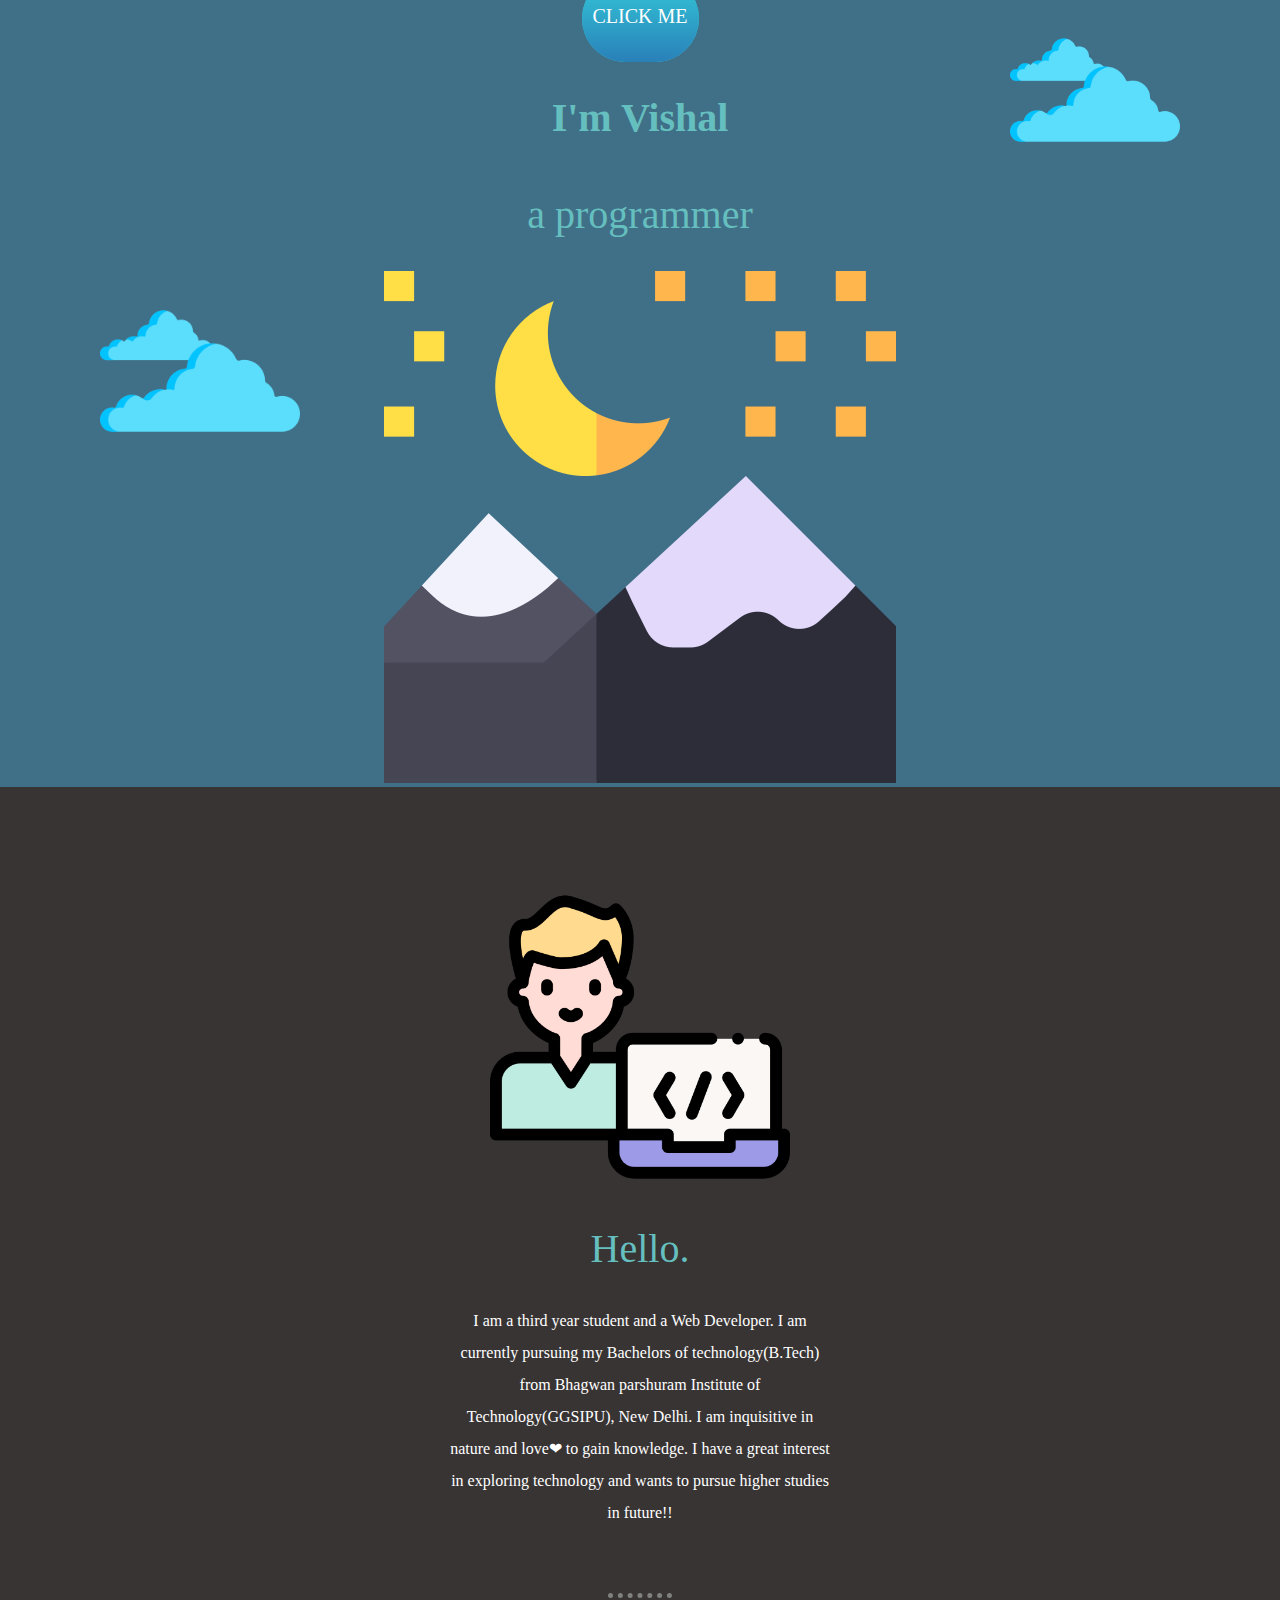
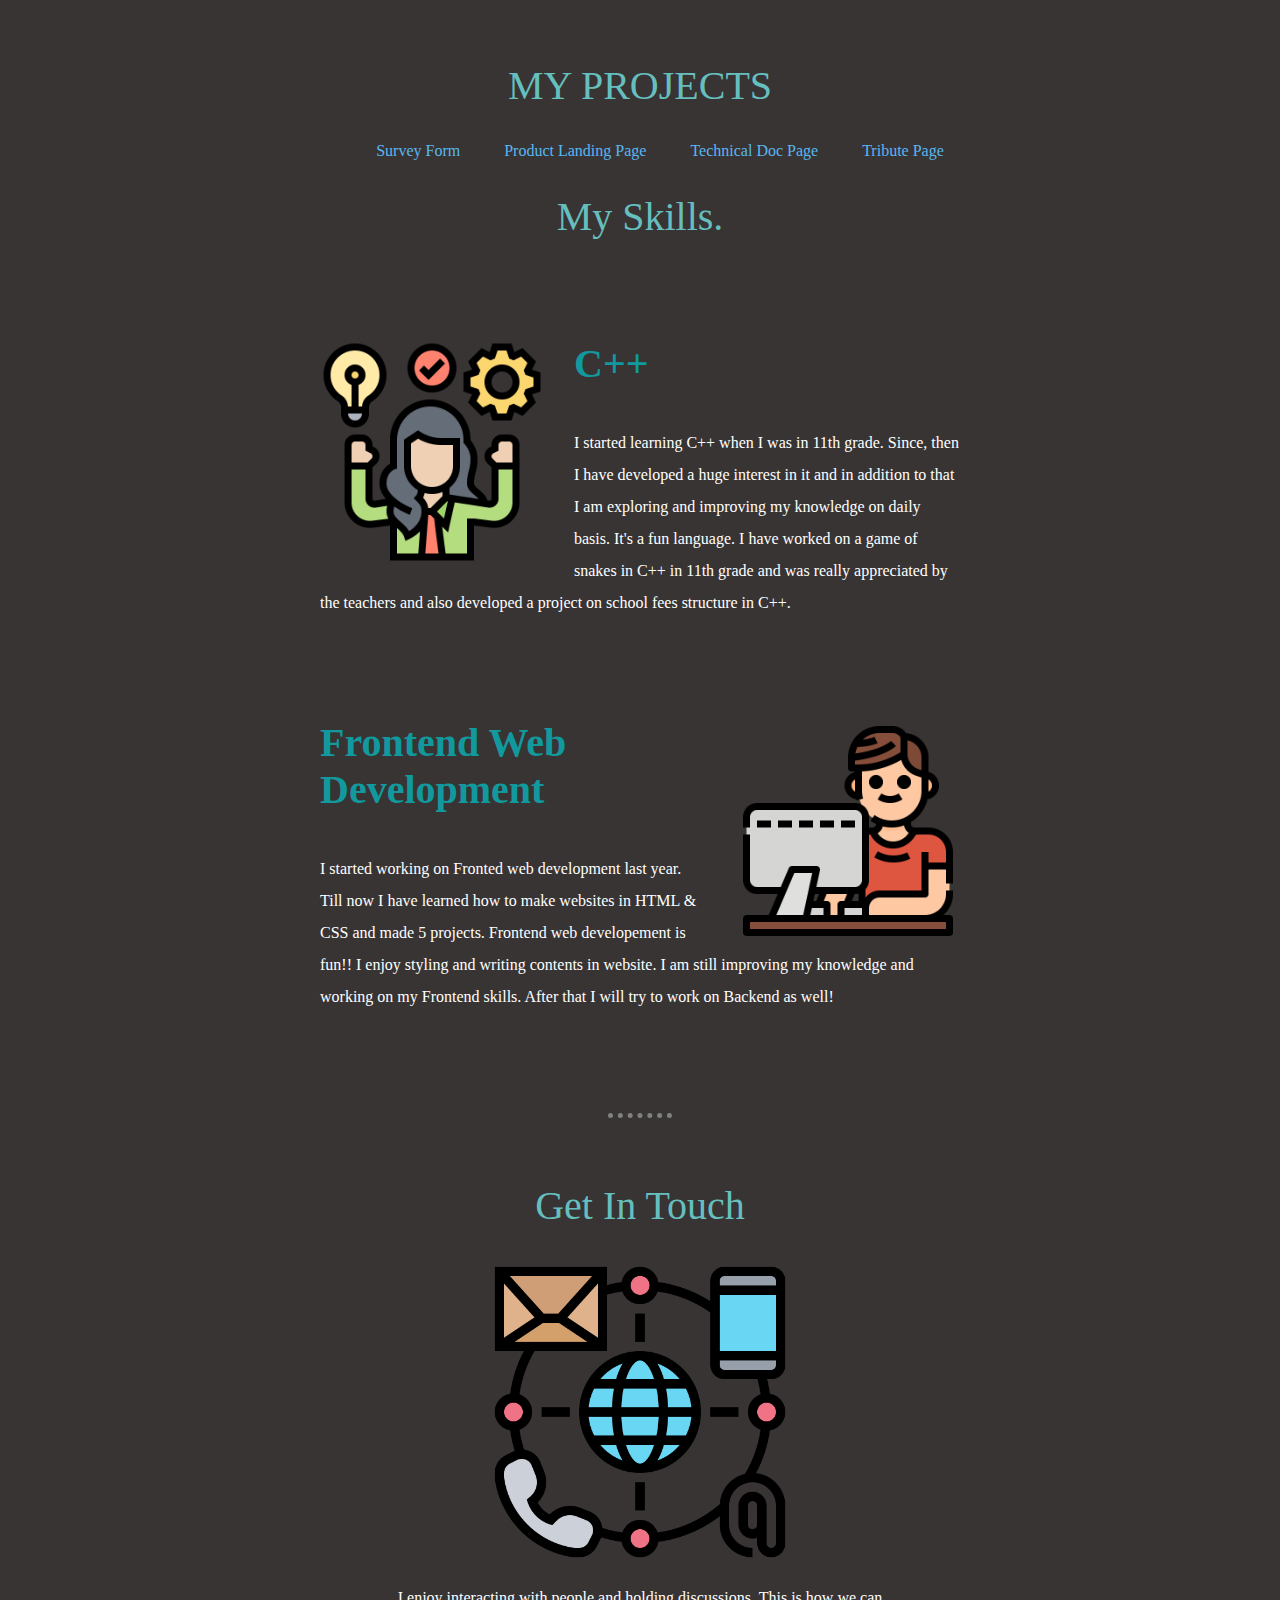
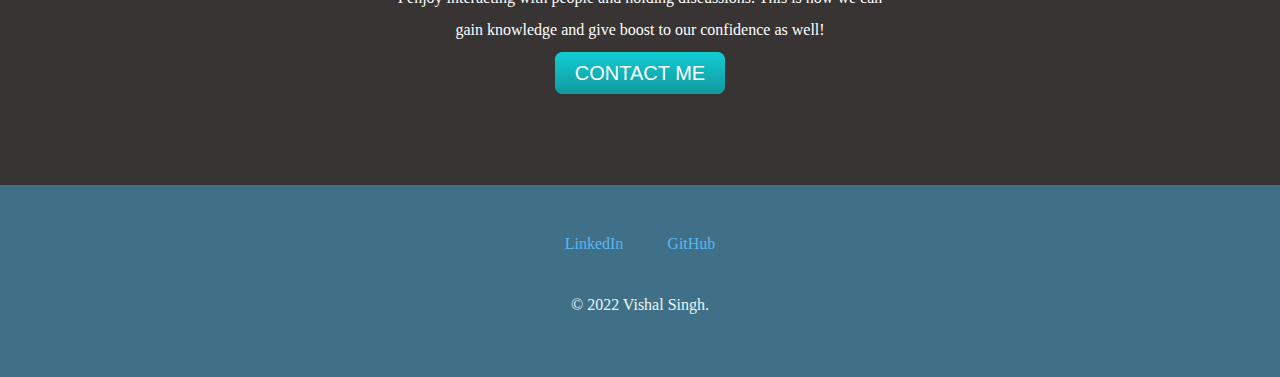
<file: MY SITE/dark_index.html>
<!DOCTYPE html>
<html lang="en">
    <head>
        <meta charset="utf-8"> <!--meta element with a character set setting it to utf-8-->
        <!--meta tag gives extra metadata or associated data to the HTML doc
        and in this case we are telling the browser when it opens up this file that all the 
        text inside our webpage is encoded using the UTF-8 encoding system for to be rendered correctly
        .There are many characters like utf-8. utf-8 is the standard encoding for HTML 5.Reason is that it
        includes all of those international symbols, every single symbol that is encoded in the Unicode character set-->
        <title>Vishal'S final WEBSITE<!--what is the particular title--></title>
        <link rel="stylesheet" href="dark_styles.css">
        <link rel="icon" href="https://svn.apache.org/repos/infra/websites/production/www/content/favicons/apple-touch-icon.png">
        <!--It is done to ensure maximum compatibility-->
    </head>

    <body>
        <div class="top-container">
            <a class="btn btn-click" href="index.html">CLICK ME</a>
            <img class = "top-cloud" src="cloud.png" alt="cloud-img">
            <h1>I'm Vishal</h1>
            <h2>a programmer</h2>
            <img class = "bottom-cloud" src="cloud.png" alt="cloud-img">
            <img class = "mountain" src="mountain_night.png" alt="mountain-img">
        </div>

        <div class="middle-container">
            
            <div class="profile">
              <img class = "boy" src="boy.png" alt="boy">
              <h2>Hello.</h2>
              <p class = "intro">I am a third year student and a Web Developer. I am currently pursuing my Bachelors of technology(B.Tech) from
                Bhagwan parshuram Institute of Technology(GGSIPU), New Delhi. I am inquisitive in nature and love❤ to gain knowledge.
                I have a great interest in exploring technology and wants to pursue higher studies in future!!</p>
            </div>
            <hr>
            <div class="linking websites">
              <p> <h2>MY PROJECTS</h2></p>
              <div class="myDivElement">
              <ul>
               
                <li>
                  <a href = "../MY SITE/SURVEY FORM/index_form.html"> Survey Form</a>
                </li>
                <li>
                  <a href = "../MY SITE/productlandingPage/index.html"> Product Landing Page</a>
                </li>
                <li>
                  <a href = "../MY SITE/TechnicalDocPage/index.html"> Technical Doc Page</a>
                </li>
                <li>
                  <a href = "../MY SITE/Tributepage/index.html"> Tribute Page</a>
                </li>
                
              </ul>
              </div>

            </div>
            <div class="skills">
              <h2>My Skills.</h2>
             
              <div class="skill-row">
                <img class="skills_girl" src="skills.png" alt="skills-img">
                <h3>C++</h3>
                <p>I started learning C++ when I was in 11th grade. Since, then I have developed a huge interest in it
                  and in addition to that I am exploring and improving my knowledge on daily basis. It's a fun language. I have worked on a game of snakes in C++ in 11th grade
                  and was really appreciated by the teachers and also developed a project on school fees structure in C++.</p>
              </div>
              
              <div class="skill-row">
                <img class="computer" src="computer.png" alt="computer-img">
                <h3>Frontend Web Development</h3>
                <p>I started working on Fronted web development last year.
                  Till now I have learned how to make websites in HTML & CSS and made 5 projects.
                  Frontend web developement is fun!! I enjoy styling and writing contents in website. I am still improving
                  my knowledge and working on my Frontend skills. After that I will try to work on Backend as well!</p>
              </div>
            </div>
            
            <hr>
            
            <div class="contact-me">
              <h2>Get In Touch</h2>
              <img class = "contact" src="contact.png" alt="contact">
              <p>I enjoy interacting with people and holding discussions. This is how we can gain knowledge 
                and give boost to our confidence as well!</p>
              <a class="btn" href="mailto:name@email.com">CONTACT ME</a>
            </div>
          </div>
          
          
          <div class="bottom-container">
            <a class="footer-link" href="https://www.linkedin.com/in/vishal-singh-307973182">LinkedIn</a>
            <a class="footer-link" href="https://github.com/vishalsingh00">GitHub</a>
            <p class="copyright"> © 2022 Vishal Singh.</p>
          </div>
          
    </body>
</html>
</file>
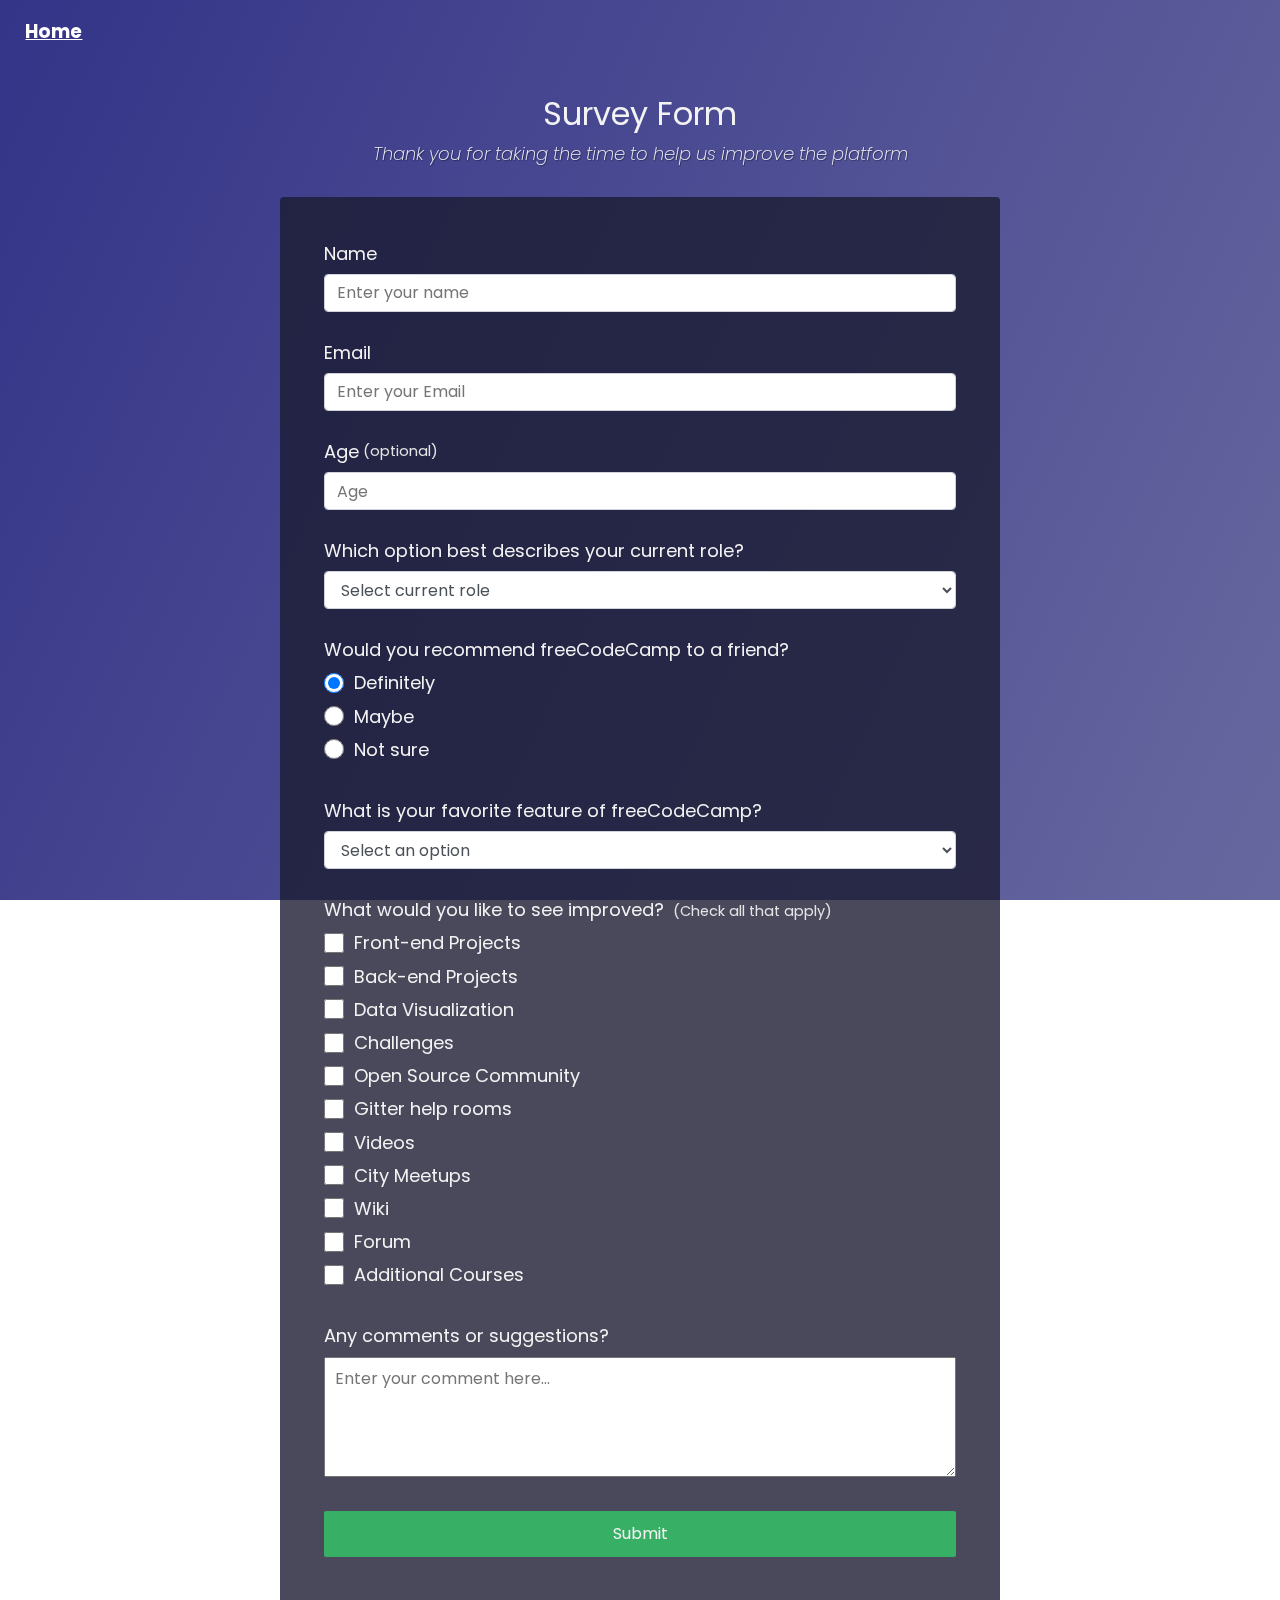
<file: SURVEY FORM/index_form.html>
<!DOCTYPE html>
<html>
    <head>
        <title>
            SURVEY FORM
        </title>
        <link rel="stylesheet" href="styles.css">
    </head>
    <body>
  <h3>
    <a href ="../MY SITE/index.html"> Home</a>
  </h3>
<div class="container">
    
      <header class="header">
      <h1 id="title" class="text-center">Survey Form</h1>
      <p id="description" class="description text-center">
        Thank you for taking the time to help us improve the platform
      </p>
    </header>

    <form id="survey-form">
      <div class="form-group">
        <label id="name-label" for="name">Name</label>
        <input
          type="text"
          name="name"
          id="name"
          class="form-control"
          placeholder="Enter your name"
          required
        />
      </div>
      <div class="form-group">
        <label id="email-label" for="email">Email</label>
        <input
          type="email"
          name="email"
          id="email"
          class="form-control"
          placeholder="Enter your Email"
          required
        />
      </div>
      <div class="form-group">
        <label id="number-label" for="number"
          >Age<span class="clue">(optional)</span></label
        >
        <input
          type="number"
          name="age"
          id="number"
          min="10"
          max="99"
          class="form-control"
          placeholder="Age"
        />
      </div>
      <div class="form-group">
        <p>Which option best describes your current role?</p>
        <select id="dropdown" name="role" class="form-control" required>
          <option disabled selected value>Select current role</option>
          <option value="student">Student</option>
          <option value="job">Full Time Job</option>
          <option value="learner">Full Time Learner</option>
          <option value="preferNo">Prefer not to say</option>
          <option value="other">Other</option>
        </select>
      </div>
  
      <div class="form-group">
        <p>Would you recommend freeCodeCamp to a friend?</p>
        <label>
          <input
            name="user-recommend"
            value="definitely"
            type="radio"
            class="input-radio"
            checked
          />Definitely</label
        >
        <label>
          <input
            name="user-recommend"
            value="maybe"
            type="radio"
            class="input-radio"
          />Maybe</label
        >
  
        <label
          ><input
            name="user-recommend"
            value="not-sure"
            type="radio"
            class="input-radio"
          />Not sure</label
        >
      </div>
  
      <div class="form-group">
        <p>
          What is your favorite feature of freeCodeCamp?
        </p>
        <select id="most-like" name="mostLike" class="form-control" required>
          <option disabled selected value>Select an option</option>
          <option value="challenges">Challenges</option>
          <option value="projects">Projects</option>
          <option value="community">Community</option>
          <option value="openSource">Open Source</option>
        </select>
      </div>
  
      <div class="form-group">
        <p>
          What would you like to see improved?
          <span class="clue">(Check all that apply)</span>
        </p>
  
        <label
          ><input
            name="prefer"
            value="front-end-projects"
            type="checkbox"
            class="input-checkbox"
          />Front-end Projects</label
        >
        <label>
          <input
            name="prefer"
            value="back-end-projects"
            type="checkbox"
            class="input-checkbox"
          />Back-end Projects</label
        >
        <label
          ><input
            name="prefer"
            value="data-visualization"
            type="checkbox"
            class="input-checkbox"
          />Data Visualization</label
        >
        <label
          ><input
            name="prefer"
            value="challenges"
            type="checkbox"
            class="input-checkbox"
          />Challenges</label>
            
          
        <label
          ><input
            name="prefer"
            value="open-source-community"
            type="checkbox"
            class="input-checkbox"
          />Open Source Community</label
        >
        <label
          ><input
            name="prefer"
            value="gitter-help-rooms"
            type="checkbox"
            class="input-checkbox"
          />Gitter help rooms</label
        >
        <label
          ><input
            name="prefer"
            value="videos"
            type="checkbox"
            class="input-checkbox"
          />Videos</label
        >
        <label
          ><input
            name="prefer"
            value="city-meetups"
            type="checkbox"
            class="input-checkbox"
          />City Meetups</label
        >
        <label
          ><input
            name="prefer"
            value="wiki"
            type="checkbox"
            class="input-checkbox"
          />Wiki</label
        >
        <label
          ><input
            name="prefer"
            value="forum"
            type="checkbox"
            class="input-checkbox"
          />Forum</label
        >
        <label
          ><input
            name="prefer"
            value="additional-courses"
            type="checkbox"
            class="input-checkbox"
          />Additional Courses</label
        >
      </div>
  
      <div class="form-group">
        <p>Any comments or suggestions?</p>
        <textarea
          id="comments"
          class="input-textarea"
          name="comment"
          placeholder="Enter your comment here..."
        ></textarea>
      </div>
  
      <div class="form-group">
        <button type="submit" id="submit" class="submit-button">
          Submit
        </button>
      </div>
    </form>
  </div>
  </body>
  </html>
</file>
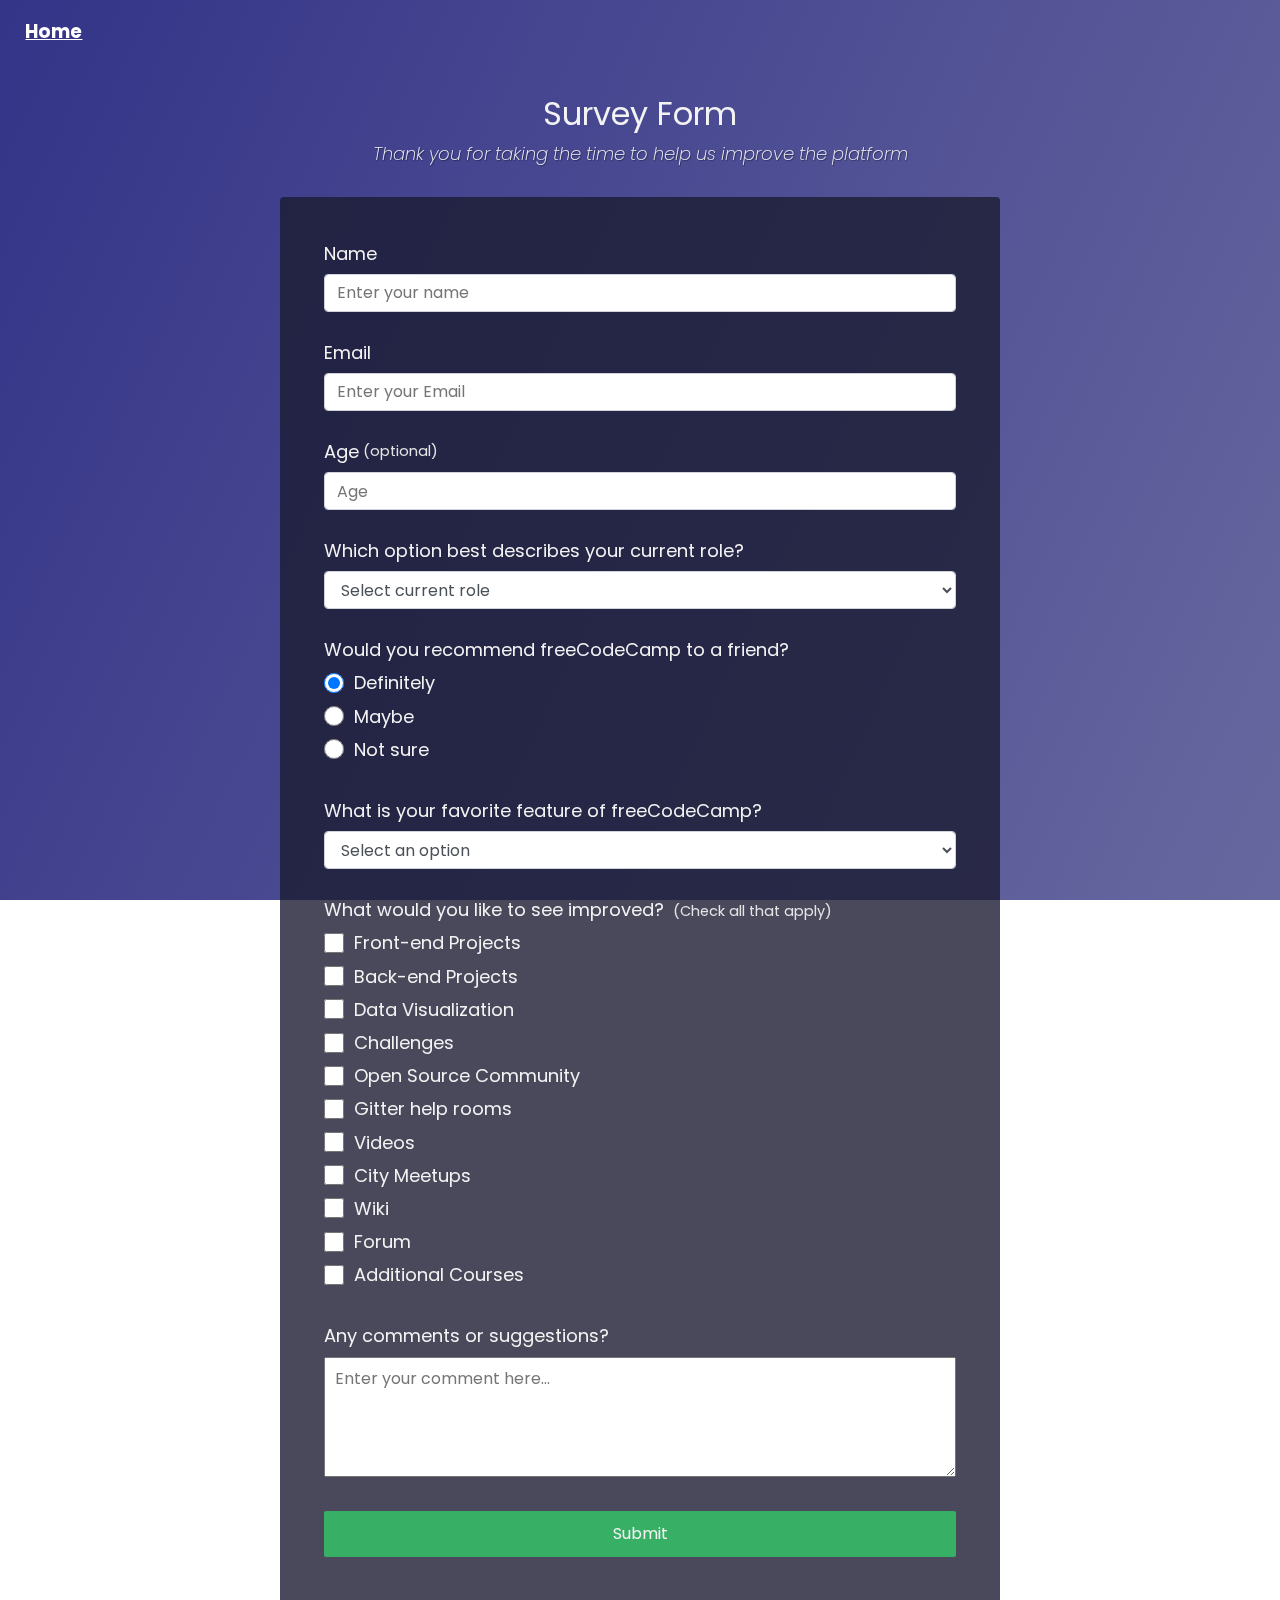
<file: MY SITE/SURVEY FORM/index_form.html>
<!DOCTYPE html>
<html>
    <head>
        <title>
            SURVEY FORM
        </title>
        <link rel="stylesheet" href="styles.css">
    </head>
    <body>
  <h3>
    <a href ="../index.html"> Home</a>
  </h3>
<div class="container">
    
      <header class="header">
      <h1 id="title" class="text-center">Survey Form</h1>
      <p id="description" class="description text-center">
        Thank you for taking the time to help us improve the platform
      </p>
    </header>

    <form id="survey-form">
      <div class="form-group">
        <label id="name-label" for="name">Name</label>
        <input
          type="text"
          name="name"
          id="name"
          class="form-control"
          placeholder="Enter your name"
          required
        />
      </div>
      <div class="form-group">
        <label id="email-label" for="email">Email</label>
        <input
          type="email"
          name="email"
          id="email"
          class="form-control"
          placeholder="Enter your Email"
          required
        />
      </div>
      <div class="form-group">
        <label id="number-label" for="number"
          >Age<span class="clue">(optional)</span></label
        >
        <input
          type="number"
          name="age"
          id="number"
          min="10"
          max="99"
          class="form-control"
          placeholder="Age"
        />
      </div>
      <div class="form-group">
        <p>Which option best describes your current role?</p>
        <select id="dropdown" name="role" class="form-control" required>
          <option disabled selected value>Select current role</option>
          <option value="student">Student</option>
          <option value="job">Full Time Job</option>
          <option value="learner">Full Time Learner</option>
          <option value="preferNo">Prefer not to say</option>
          <option value="other">Other</option>
        </select>
      </div>
  
      <div class="form-group">
        <p>Would you recommend freeCodeCamp to a friend?</p>
        <label>
          <input
            name="user-recommend"
            value="definitely"
            type="radio"
            class="input-radio"
            checked
          />Definitely</label
        >
        <label>
          <input
            name="user-recommend"
            value="maybe"
            type="radio"
            class="input-radio"
          />Maybe</label
        >
  
        <label
          ><input
            name="user-recommend"
            value="not-sure"
            type="radio"
            class="input-radio"
          />Not sure</label
        >
      </div>
  
      <div class="form-group">
        <p>
          What is your favorite feature of freeCodeCamp?
        </p>
        <select id="most-like" name="mostLike" class="form-control" required>
          <option disabled selected value>Select an option</option>
          <option value="challenges">Challenges</option>
          <option value="projects">Projects</option>
          <option value="community">Community</option>
          <option value="openSource">Open Source</option>
        </select>
      </div>
  
      <div class="form-group">
        <p>
          What would you like to see improved?
          <span class="clue">(Check all that apply)</span>
        </p>
  
        <label
          ><input
            name="prefer"
            value="front-end-projects"
            type="checkbox"
            class="input-checkbox"
          />Front-end Projects</label
        >
        <label>
          <input
            name="prefer"
            value="back-end-projects"
            type="checkbox"
            class="input-checkbox"
          />Back-end Projects</label
        >
        <label
          ><input
            name="prefer"
            value="data-visualization"
            type="checkbox"
            class="input-checkbox"
          />Data Visualization</label
        >
        <label
          ><input
            name="prefer"
            value="challenges"
            type="checkbox"
            class="input-checkbox"
          />Challenges</label>
            
          
        <label
          ><input
            name="prefer"
            value="open-source-community"
            type="checkbox"
            class="input-checkbox"
          />Open Source Community</label
        >
        <label
          ><input
            name="prefer"
            value="gitter-help-rooms"
            type="checkbox"
            class="input-checkbox"
          />Gitter help rooms</label
        >
        <label
          ><input
            name="prefer"
            value="videos"
            type="checkbox"
            class="input-checkbox"
          />Videos</label
        >
        <label
          ><input
            name="prefer"
            value="city-meetups"
            type="checkbox"
            class="input-checkbox"
          />City Meetups</label
        >
        <label
          ><input
            name="prefer"
            value="wiki"
            type="checkbox"
            class="input-checkbox"
          />Wiki</label
        >
        <label
          ><input
            name="prefer"
            value="forum"
            type="checkbox"
            class="input-checkbox"
          />Forum</label
        >
        <label
          ><input
            name="prefer"
            value="additional-courses"
            type="checkbox"
            class="input-checkbox"
          />Additional Courses</label
        >
      </div>
  
      <div class="form-group">
        <p>Any comments or suggestions?</p>
        <textarea
          id="comments"
          class="input-textarea"
          name="comment"
          placeholder="Enter your comment here..."
        ></textarea>
      </div>
  
      <div class="form-group">
        <button type="submit" id="submit" class="submit-button">
          Submit
        </button>
      </div>
    </form>
  </div>
  </body>
  </html>
</file>
<file: MY SITE/styles.css>
body 
{
    color: #40514E; /*text color*/
    margin: 0px;
    text-align: center;
    font-family: 'Merriweather' , serif;
}


div.myDivElement{
	text-align:center;
}
div.myDivElement ul li{
   display:inline;
 }

h1{
    margin: 50px auto 0 auto; /*top, left, bottom, right*/
    /*margin-bottom: 0px;*/
    font-size: 40px; /* 1em = 16px*/
    font-family: 'Sacramento', cursive;
    color: #66BFBF; /*text color*/
    line-height: 2;
}

.top-container
{
    background-color: #E4F9F5;
    position: relative;
    padding-top: 5px;
}

.middle-container
{
    margin: 100px 0;
}

.bottom-container
{
    background-color: #66BFBF;
    padding: 50px 0 20px;
   
}

p{
    line-height: 2;
}

hr{
    border-style: none;
    border-top-style: dotted;
    border-color: grey;
    border-width: 5px;
    width: 5%;
    margin-top: 5%;
    margin-bottom: 5%;
}


.skill-row{
    width: 50%;
    margin: 100px auto 100px auto;
    text-align: left;
}

.boy{
    height: 300px;
    
}

.mountain{
    height: 500px;
    width: 30%;
    margin-top: 100px;
}

.skills_girl{
    width: 35%;
    float: left;
    margin-right: 30px;
}

.computer{
    width: 35%;
    float: right;
    margin-left: 30px;
    
}

h2{
    font-size: 2.5rem;
    color: #66BFBF;
    font-weight: normal;
}

h3{
    font-size: 2.5rem;
    color: #11999E;
}


.contact{
    height: 300px;
}

.contact-me{
    width: 40%;
    margin: 40px auto 60px;
}
/* @media(min-width:136px){
    .contact-me
} */
.btn 
{
    background: #11cdd4;
    background-image: -webkit-linear-gradient(top, #11cdd4, #11999e);
    background-image: -moz-linear-gradient(top, #11cdd4, #11999e);
    background-image: -ms-linear-gradient(top, #11cdd4, #11999e);
    background-image: -o-linear-gradient(top, #11cdd4, #11999e);
    background-image: linear-gradient(to bottom, #11cdd4, #11999e);
    -webkit-border-radius: 8;
    -moz-border-radius: 8;
    border-radius: 8px;
    font-family: Arial;
    color: #ffffff;
    font-size: 20px;
    padding: 10px 20px 10px 20px;
    text-decoration: none;
}

.btn:hover 
{
    background: #30e3cb;
    background-image: -webkit-linear-gradient(top, #30e3cb, #2bc4ad);
    background-image: -moz-linear-gradient(top, #30e3cb, #2bc4ad);
    background-image: -ms-linear-gradient(top, #30e3cb, #2bc4ad);
    background-image: -o-linear-gradient(top, #30e3cb, #2bc4ad);
    background-image: linear-gradient(to bottom, #30e3cb, #2bc4ad);
    text-decoration: none;
}

.btn-click {
    background: #34cbd9;
    background-image: -webkit-linear-gradient(top, #34cbd9, #2980b9);
    background-image: -moz-linear-gradient(top, #34cbd9, #2980b9);
    background-image: -ms-linear-gradient(top, #34cbd9, #2980b9);
    background-image: -o-linear-gradient(top, #34cbd9, #2980b9);
    background-image: linear-gradient(to bottom, #34cbd9, #2980b9);
    -webkit-border-radius: 60;
    -moz-border-radius: 60;
    border-radius: 60px;
    font-family: Georgia;
    color: #ffffff;
    font-size: 20px; 
    padding: 30px 11px 35px 11px;
    text-decoration: none;
  }
  
  .btn-click:hover {
    background: #3cb0fd;
    background-image: -webkit-linear-gradient(top, #3cb0fd, #3498db);
    background-image: -moz-linear-gradient(top, #3cb0fd, #3498db);
    background-image: -ms-linear-gradient(top, #3cb0fd, #3498db);
    background-image: -o-linear-gradient(top, #3cb0fd, #3498db);
    background-image: linear-gradient(to bottom, #3cb0fd, #3498db);
    text-decoration: none;
  }


.bottom-cloud{
    position: absolute; /*try to give position to images as absolute*/
    left: 100px;
    margin-top: 0px;
    height: 200px;
}

a{
    color: #11999E;
    margin: 10px 20px;
    text-decoration: none;
}

a:hover{
    color: #0d0e0e;
}

.copyright{
    color: #EAF6F6;
    font-size: 1rem;
    padding: 20px 0;
}

.intro{
    width: 30%;
    margin: auto;
}

.top-cloud{
    position: absolute;
    right: 100px;
    height: 170px;
    
}
@media (max-width: 460px) {
    #img-caption {
      font-size: 1.4rem;
    }
  }
</file>
<file: TechnicalDocPage​/styles.css>
html,
body {
  min-width: 290px;
  color: #4d4e53;
  background-color: #ffffff;
  font-family: 'Open Sans', Arial, sans-serif;
  line-height: 1.5;
}

#navbar {
  position: fixed;
  min-width: 290px;
  top: 0px;
  left: 0px;
  width: 300px;
  height: 100%;
  border-right: solid;
  border-color: rgba(0, 22, 22, 0.4);
}

header {
  color: black;
  margin: 10px;
  text-align: center;
  font-size: 1.8em;
  font-weight: thin;
}

#main-doc header {
  text-align: left;
  margin: 0px;
}

#navbar ul {
  height: 88%;
  padding: 0;
  overflow-y: auto;
  overflow-x: hidden;
}

#navbar li {
  color: #4d4e53;
  border-top: 1px solid;
  list-style: none;
  position: relative;
  width: 100%;
}

#navbar a {
  display: block;
  padding: 10px 30px;
  color: #4d4e53;
  text-decoration: none;
  cursor: pointer;
}

#main-doc {
  position: absolute;
  margin-left: 310px;
  padding: 20px;
  margin-bottom: 110px;
}

section article {
  color: #4d4e53;
  margin: 15px;
  font-size: 0.96em;
}

section li {
  margin: 15px 0px 0px 20px;
}

code {
  display: block;
  text-align: left;
  white-space: pre-line;
  position: relative;
  word-break: normal;
  word-wrap: normal;
  line-height: 2;
  background-color: #f7f7f7;
  padding: 15px;
  margin: 10px;
  border-radius: 5px;
}

@media only screen and (max-width: 815px) {
  /* For mobile phones: */
  #navbar ul {
    border: 1px solid;
    height: 207px;
  }

  #navbar {
    background-color: white;
    position: absolute;
    top: 0;
    padding: 0;
    margin: 0;
    width: 100%;
    max-height: 275px;
    border: none;
    z-index: 1;
    border-bottom: 2px solid;
  }

  #main-doc {
    position: relative;
    margin-left: 0px;
    margin-top: 270px;
  }
}

@media only screen and (max-width: 400px) {
  #main-doc {
    margin-left: -10px;
  }

  code {
    margin-left: -20px;
    width: 100%;
    padding: 15px;
    padding-left: 10px;
    padding-right: 45px;
    min-width: 233px;
  }
}
</file>
<file: MY SITE/TechnicalDocPage/styles.css>
html,
body {
  min-width: 290px;
  color: #4d4e53;
  background-color: #ffffff;
  font-family: 'Open Sans', Arial, sans-serif;
  line-height: 1.5;
}

#navbar {
  position: fixed;
  min-width: 290px;
  top: 0px;
  left: 0px;
  width: 300px;
  height: 100%;
  border-right: solid;
  border-color: rgba(0, 22, 22, 0.4);
}

header {
  color: black;
  margin: 10px;
  text-align: center;
  font-size: 1.8em;
  font-weight: thin;
}

#main-doc header {
  text-align: left;
  margin: 0px;
}

#navbar ul {
  height: 88%;
  padding: 0;
  overflow-y: auto;
  overflow-x: hidden;
}

#navbar li {
  color: #4d4e53;
  border-top: 1px solid;
  list-style: none;
  position: relative;
  width: 100%;
}

#navbar a {
  display: block;
  padding: 10px 30px;
  color: #4d4e53;
  text-decoration: none;
  cursor: pointer;
}

#main-doc {
  position: absolute;
  margin-left: 310px;
  padding: 20px;
  margin-bottom: 110px;
}

section article {
  color: #4d4e53;
  margin: 15px;
  font-size: 0.96em;
}

section li {
  margin: 15px 0px 0px 20px;
}

code {
  display: block;
  text-align: left;
  white-space: pre-line;
  position: relative;
  word-break: normal;
  word-wrap: normal;
  line-height: 2;
  background-color: #f7f7f7;
  padding: 15px;
  margin: 10px;
  border-radius: 5px;
}

@media only screen and (max-width: 815px) {
  /* For mobile phones: */
  #navbar ul {
    border: 1px solid;
    height: 207px;
  }

  #navbar {
    background-color: white;
    position: absolute;
    top: 0;
    padding: 0;
    margin: 0;
    width: 100%;
    max-height: 275px;
    border: none;
    z-index: 1;
    border-bottom: 2px solid;
  }

  #main-doc {
    position: relative;
    margin-left: 0px;
    margin-top: 270px;
  }
}

@media only screen and (max-width: 400px) {
  #main-doc {
    margin-left: -10px;
  }

  code {
    margin-left: -20px;
    width: 100%;
    padding: 15px;
    padding-left: 10px;
    padding-right: 45px;
    min-width: 233px;
  }
}
</file>
<file: MY SITE/dark_styles.css>
body 
{
    color: white;
    margin: 0px;
    text-align: center;
    font-family: 'Merriweather' , serif;
    background-color: rgb(56, 52, 52);
}

div.myDivElement{
	text-align:center;
}
div.myDivElement ul li{
   display:inline;
 }
h1{
    margin: 50px auto 0 auto; /*top, left, bottom, right*/
    /*margin-bottom: 0px;*/
    font-size: 40px; /* 1em = 16px*/
    font-family: 'Sacramento', cursive;
    color: #66BFBF;
    line-height: 2;
}

.top-container
{
    background-color: #407088;
    position: relative;
    padding-top: 5px;
}

.middle-container
{
    background-color: rgb(56, 52, 52);
    margin: 100px 0;


}

.bottom-container
{
    background-color: #407088;
    padding: 50px 0 20px;
   
}

p{
    line-height: 2;
}

hr{
    border-style: none;
    border-top-style: dotted;
    border-color: grey;
    border-width: 5px;
    width: 5%;
    margin-top: 5%;
    margin-bottom: 5%;
}


.skill-row{
    width: 50%;
    margin: 100px auto 100px auto;
    text-align: left;
}

.boy{
    height: 300px;
    
}

.mountain_night{
    height: 500px;
    width: 30%;
    margin-top: 100px;
}

.skills_girl{
    width: 35%;
    float: left;
    margin-right: 30px;
}

.computer{
    width: 35%;
    float: right;
    margin-left: 30px;
    
}

h2{
    font-size: 2.5rem;
    color: #66BFBF;
    font-weight: normal;
}

h3{
    font-size: 2.5rem;
    color: #11999E;
}


.contact{
    height: 300px;
}

.contact-me{
    width: 40%;
    margin: 40px auto 60px;
}

.btn 
{
    background: #11cdd4;
    background-image: -webkit-linear-gradient(top, #11cdd4, #11999e);
    background-image: -moz-linear-gradient(top, #11cdd4, #11999e);
    background-image: -ms-linear-gradient(top, #11cdd4, #11999e);
    background-image: -o-linear-gradient(top, #11cdd4, #11999e);
    background-image: linear-gradient(to bottom, #11cdd4, #11999e);
    -webkit-border-radius: 8;
    -moz-border-radius: 8;
    border-radius: 8px;
    font-family: Arial;
    color: #ffffff;
    font-size: 20px;
    padding: 10px 20px 10px 20px;
    text-decoration: none;
}

.btn:hover 
{
    background: #30e3cb;
    background-image: -webkit-linear-gradient(top, #30e3cb, #2bc4ad);
    background-image: -moz-linear-gradient(top, #30e3cb, #2bc4ad);
    background-image: -ms-linear-gradient(top, #30e3cb, #2bc4ad);
    background-image: -o-linear-gradient(top, #30e3cb, #2bc4ad);
    background-image: linear-gradient(to bottom, #30e3cb, #2bc4ad);
    text-decoration: none;
}

.btn-click {
    background: #34cbd9;
    background-image: -webkit-linear-gradient(top, #34cbd9, #2980b9);
    background-image: -moz-linear-gradient(top, #34cbd9, #2980b9);
    background-image: -ms-linear-gradient(top, #34cbd9, #2980b9);
    background-image: -o-linear-gradient(top, #34cbd9, #2980b9);
    background-image: linear-gradient(to bottom, #34cbd9, #2980b9);
    -webkit-border-radius: 60;
    -moz-border-radius: 60;
    border-radius: 60px;
    font-family: Georgia;
    color: #ffffff;
    font-size: 20px;
    padding: 30px 11px 35px 11px;
    text-decoration: none;
  }
  
  .btn-click:hover {
    background: #3cb0fd;
    background-image: -webkit-linear-gradient(top, #3cb0fd, #3498db);
    background-image: -moz-linear-gradient(top, #3cb0fd, #3498db);
    background-image: -ms-linear-gradient(top, #3cb0fd, #3498db);
    background-image: -o-linear-gradient(top, #3cb0fd, #3498db);
    background-image: linear-gradient(to bottom, #3cb0fd, #3498db);
    text-decoration: none;
  }

.bottom-cloud{
    position: absolute; /*try to give position to images as absolute*/
    left: 100px;
    margin-top: 0px;
    height: 200px;
}

a{
    color: rgb(89, 183, 241);
    margin: 10px 20px;
    text-decoration: none;
}

a:hover{
    color: #EAF6F6;
}

.copyright{
    color: #EAF6F6;
    font-size: 1rem;
    padding: 20px 0;
}

.intro{
    width: 30%;
    margin: auto;
}

.top-cloud{
    position: absolute;
    right: 100px;
    height: 170px;
    
}
@media (max-width: 460px) {
    #img-caption {
      font-size: 1.4rem;
    }
  }
</file>
<file: SURVEY FORM/styles.css>
@import url('https://fonts.googleapis.com/css?family=Poppins:200i,400&display=swap');

:root {
  --color-white: #f3f3f3;
  --color-darkblue: #1b1b32;
  --color-darkblue-alpha: rgba(27, 27, 50, 0.8);
  --color-green: #37af65;
}

*,
*::before,
*::after {
  box-sizing: border-box;
}
h3,a{
  color :white;
  margin-left: 1%;
}
body {
  font-family: 'Poppins', sans-serif;
  font-size: 1rem;
  font-weight: 400;
  line-height: 1.4;
  color: var(--color-white);
  margin: 0;
}

/* mobile friendly alternative to using background-attachment: fixed */
body::before {
  content: '';
  position: fixed;
  top: 0;
  left: 0;
  height: 100%;
  width: 100%;
  z-index: -1;
  background: var(--color-darkblue);
  background-image: linear-gradient(
      115deg,
      rgba(58, 58, 158, 0.8),
      rgba(136, 136, 206, 0.7)
    ),
    url(https://cdn.freecodecamp.org/testable-projects-fcc/images/survey-form-background.jpeg);
  background-size: cover;
  background-repeat: no-repeat;
  background-position: center;
}

h1 {
  font-weight: 400;
  line-height: 1.2;
}

p {
  font-size: 1.125rem;
}

h1,
p {
  margin-top: 0;
  margin-bottom: 0.5rem;
}

label {
  display: flex;
  align-items: center;
  font-size: 1.125rem;
  margin-bottom: 0.5rem;
}

input,
button,
select,
textarea {
  margin: 0;
  font-family: inherit;
  font-size: inherit;
  line-height: inherit;
}

button {
  border: none;
}

.container {
  width: 100%;
  margin: 3.125rem auto 0 auto;
}

@media (min-width: 576px) {
  .container {
    max-width: 540px;
  }
}

@media (min-width: 768px) {
  .container {
    max-width: 720px;
  }
}

.header {
  padding: 0 0.625rem;
  margin-bottom: 1.875rem;
}

.description {
  font-style: italic;
  font-weight: 200;
  text-shadow: 1px 1px 1px rgba(0, 0, 0, 0.4);
}

.clue {
  margin-left: 0.25rem;
  font-size: 0.9rem;
  color: #e4e4e4;
}

.text-center {
  text-align: center;
}

/* form */

form {
  background: var(--color-darkblue-alpha);
  padding: 2.5rem 0.625rem;
  border-radius: 0.25rem;
}

@media (min-width: 480px) {
  form {
    padding: 2.5rem;
  }
}

.form-group {
  margin: 0 auto 1.25rem auto;
  padding: 0.25rem;
}

.form-control {
  display: block;
  width: 100%;
  height: 2.375rem;
  padding: 0.375rem 0.75rem;
  color: #495057;
  background-color: #fff;
  background-clip: padding-box;
  border: 1px solid #ced4da;
  border-radius: 0.25rem;
  transition: border-color 0.15s ease-in-out, box-shadow 0.15s ease-in-out;
}

.form-control:focus {
  border-color: #80bdff;
  outline: 0;
  box-shadow: 0 0 0 0.2rem rgba(0, 123, 255, 0.25);
}

.input-radio,
.input-checkbox {
  display: inline-block;
  margin-right: 0.625rem;
  min-height: 1.25rem;
  min-width: 1.25rem;
}

.input-textarea {
  min-height: 120px;
  width: 100%;
  padding: 0.625rem;
  resize: vertical;
}

.submit-button {
  display: block;
  width: 100%;
  padding: 0.75rem;
  background: var(--color-green);
  color: inherit;
  border-radius: 2px;
  cursor: pointer;
}
</file>
<file: MY SITE/SURVEY FORM/styles.css>
@import url('https://fonts.googleapis.com/css?family=Poppins:200i,400&display=swap');

:root {
  --color-white: #f3f3f3;
  --color-darkblue: #1b1b32;
  --color-darkblue-alpha: rgba(27, 27, 50, 0.8);
  --color-green: #37af65;
}

*,
*::before,
*::after {
  box-sizing: border-box;
}
h3,a{
  color :white;
  margin-left: 1%;
}
body {
  font-family: 'Poppins', sans-serif;
  font-size: 1rem;
  font-weight: 400;
  line-height: 1.4;
  color: var(--color-white);
  margin: 0;
}

/* mobile friendly alternative to using background-attachment: fixed */
body::before {
  content: '';
  position: fixed;
  top: 0;
  left: 0;
  height: 100%;
  width: 100%;
  z-index: -1;
  background: var(--color-darkblue);
  background-image: linear-gradient(
      115deg,
      rgba(58, 58, 158, 0.8),
      rgba(136, 136, 206, 0.7)
    ),
    url(https://cdn.freecodecamp.org/testable-projects-fcc/images/survey-form-background.jpeg);
  background-size: cover;
  background-repeat: no-repeat;
  background-position: center;
}

h1 {
  font-weight: 400;
  line-height: 1.2;
}

p {
  font-size: 1.125rem;
}

h1,
p {
  margin-top: 0;
  margin-bottom: 0.5rem;
}

label {
  display: flex;
  align-items: center;
  font-size: 1.125rem;
  margin-bottom: 0.5rem;
}

input,
button,
select,
textarea {
  margin: 0;
  font-family: inherit;
  font-size: inherit;
  line-height: inherit;
}

button {
  border: none;
}

.container {
  width: 100%;
  margin: 3.125rem auto 0 auto;
}

@media (min-width: 576px) {
  .container {
    max-width: 540px;
  }
}

@media (min-width: 768px) {
  .container {
    max-width: 720px;
  }
}

.header {
  padding: 0 0.625rem;
  margin-bottom: 1.875rem;
}

.description {
  font-style: italic;
  font-weight: 200;
  text-shadow: 1px 1px 1px rgba(0, 0, 0, 0.4);
}

.clue {
  margin-left: 0.25rem;
  font-size: 0.9rem;
  color: #e4e4e4;
}

.text-center {
  text-align: center;
}

/* form */

form {
  background: var(--color-darkblue-alpha);
  padding: 2.5rem 0.625rem;
  border-radius: 0.25rem;
}

@media (min-width: 480px) {
  form {
    padding: 2.5rem;
  }
}

.form-group {
  margin: 0 auto 1.25rem auto;
  padding: 0.25rem;
}

.form-control {
  display: block;
  width: 100%;
  height: 2.375rem;
  padding: 0.375rem 0.75rem;
  color: #495057;
  background-color: #fff;
  background-clip: padding-box;
  border: 1px solid #ced4da;
  border-radius: 0.25rem;
  transition: border-color 0.15s ease-in-out, box-shadow 0.15s ease-in-out;
}

.form-control:focus {
  border-color: #80bdff;
  outline: 0;
  box-shadow: 0 0 0 0.2rem rgba(0, 123, 255, 0.25);
}

.input-radio,
.input-checkbox {
  display: inline-block;
  margin-right: 0.625rem;
  min-height: 1.25rem;
  min-width: 1.25rem;
}

.input-textarea {
  min-height: 120px;
  width: 100%;
  padding: 0.625rem;
  resize: vertical;
}

.submit-button {
  display: block;
  width: 100%;
  padding: 0.75rem;
  background: var(--color-green);
  color: inherit;
  border-radius: 2px;
  cursor: pointer;
}
</file>
